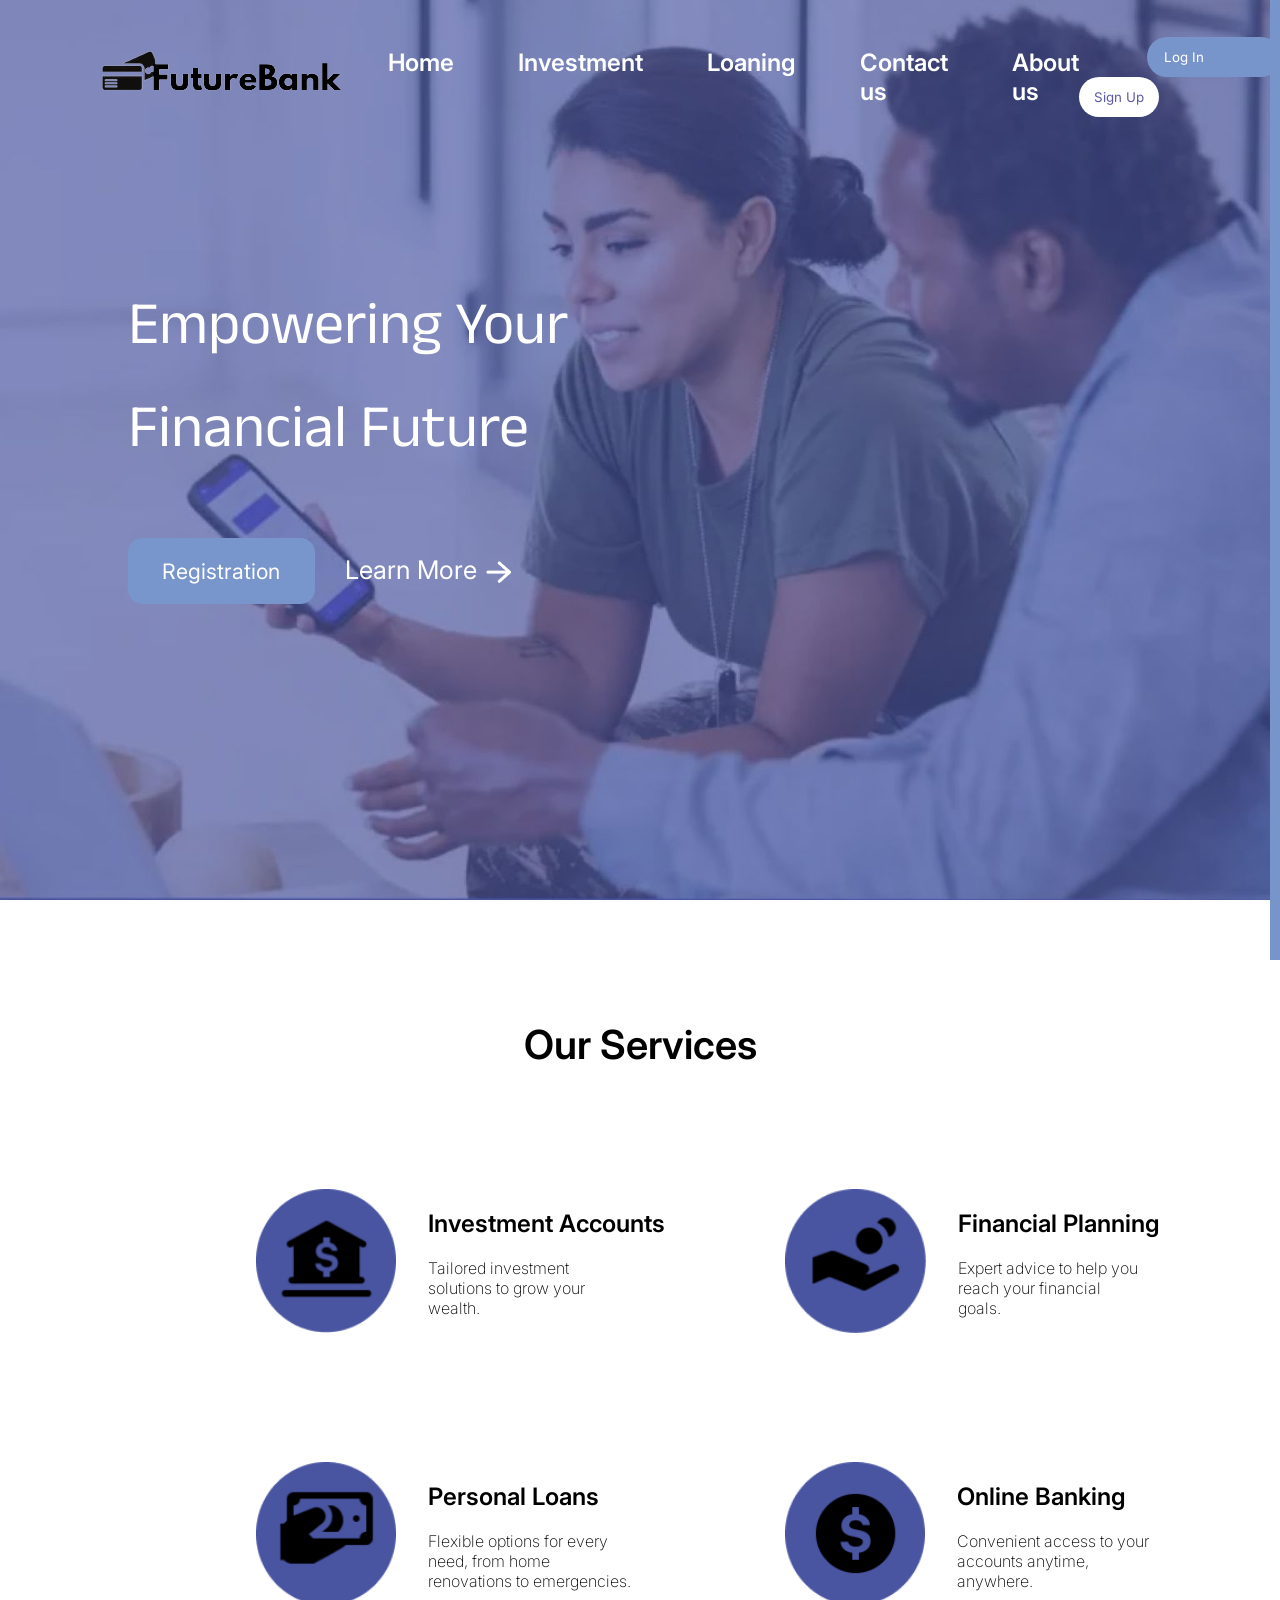
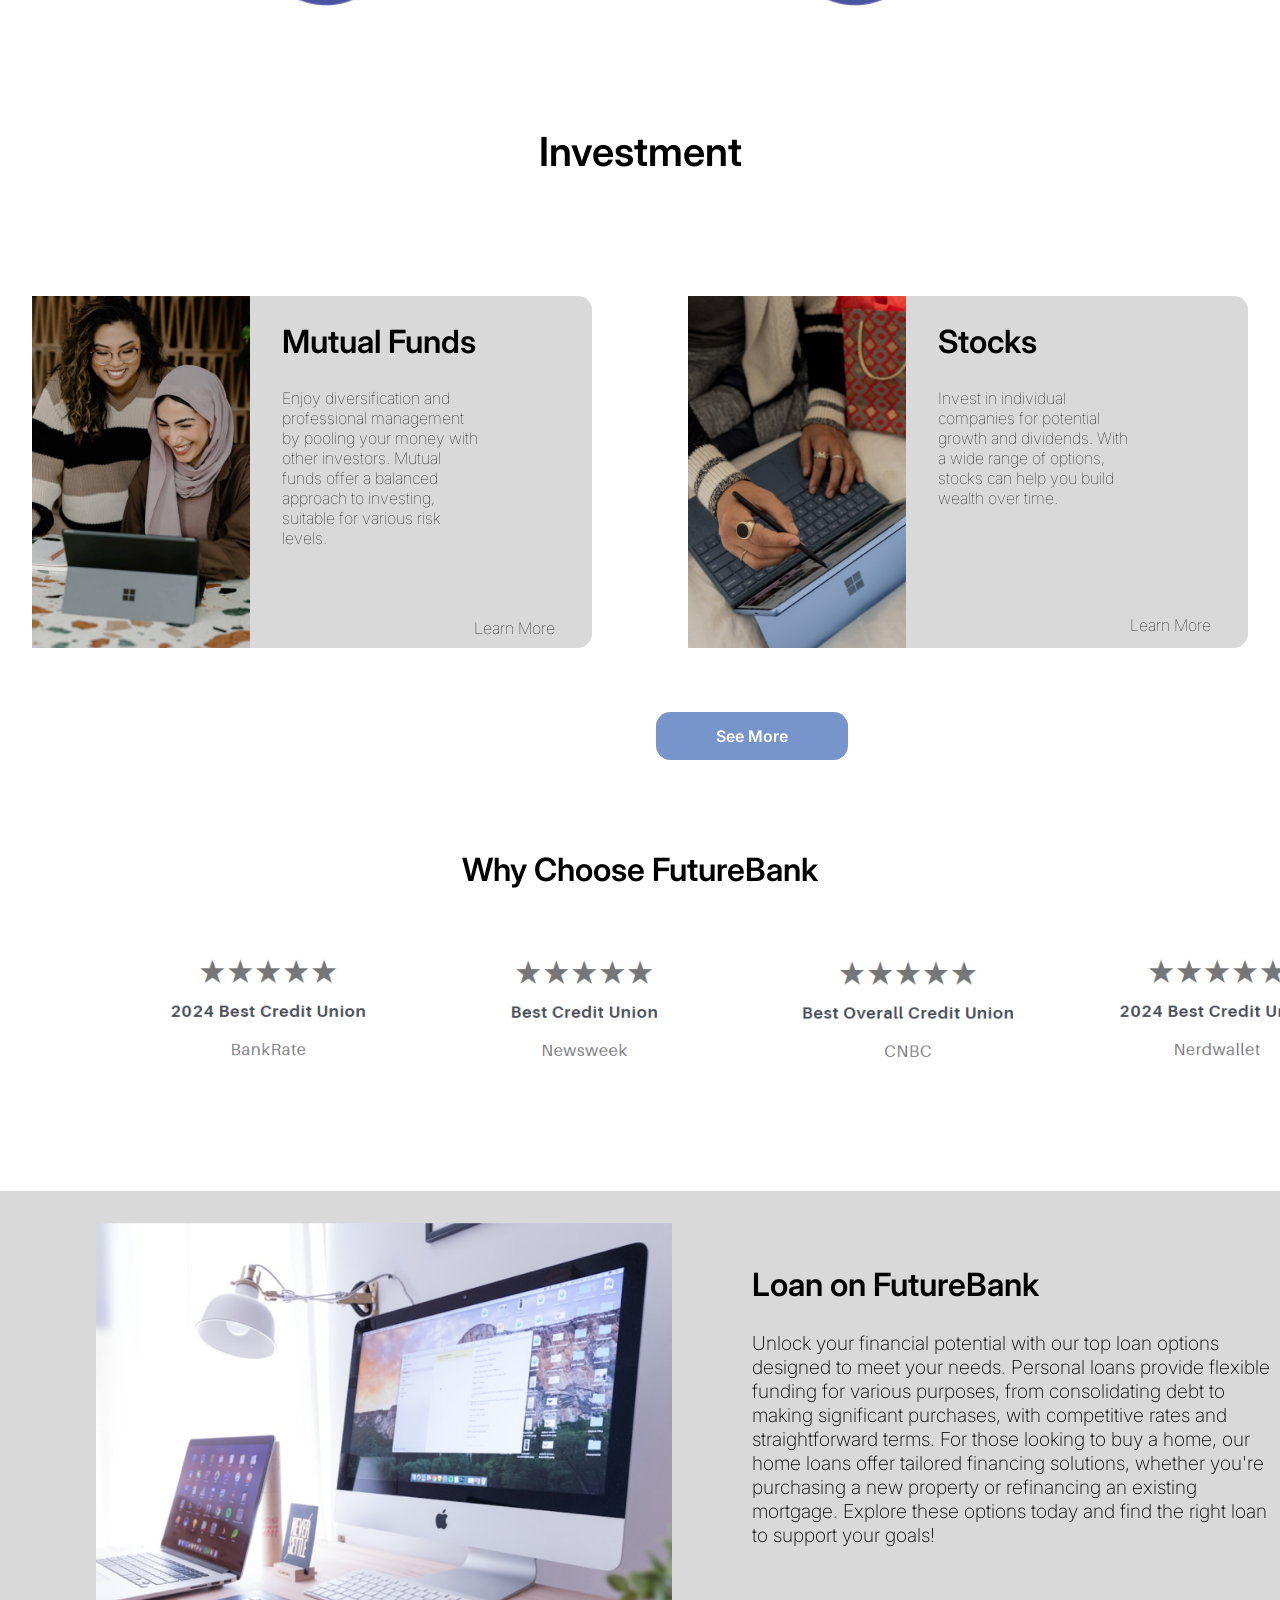
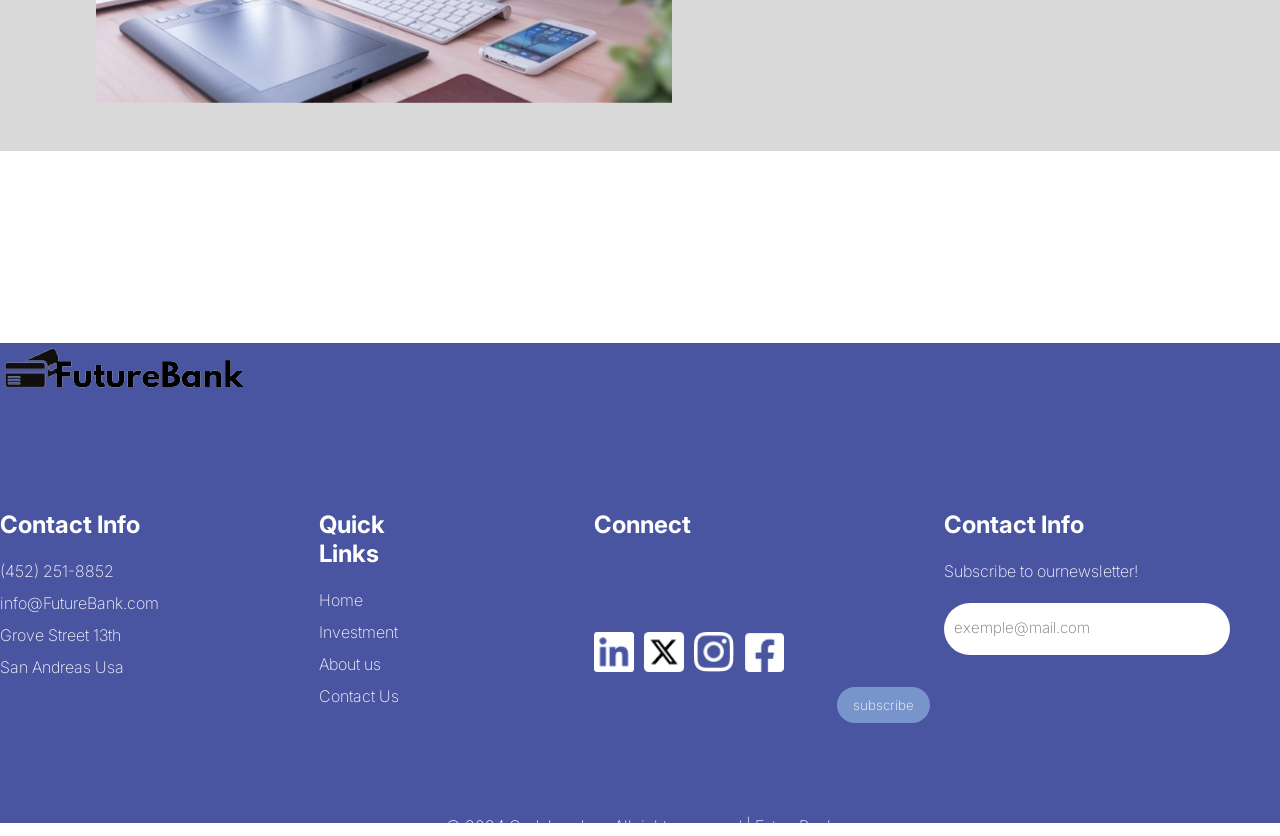
<file: index.html>
<!DOCTYPE html>
<html lang="en">
<head>
    <link rel="stylesheet" href="https://cdnjs.cloudflare.com/ajax/libs/font-awesome/4.7.0/css/font-awesome.min.css">
    <meta charset="UTF-8">
    <meta name="viewport" content="width=device-width, initial-scale=1.0">
    <!-- CSS UNIVERSAL -->
    <link rel="stylesheet" href="../css/style.css">
    <!-- CSS FOR THIS PAGE -->
    <link rel="stylesheet" href="css/home.css">
    <title>FutureBank | Home</title>
</head>
<body>
    <div class="back">

      <div class="elementmobile">
        
        
        <a href=""><img  id="mobilelogo" src="/HomeImg/FutureBank-mobile.png" alt=""></a>
        <div id="mySidenav" class="sidenav">
          <a id="closeBtn" href="#" class="close">×</a>
          <ul>
            <li><a href="../index.html">Home</a></li>
                    <li><a href="../html/projects.html">Investment</a></li>
                    <li><a href="../html/loan.html">Loaning</a></li>
                    <li><a href="../html/contact.html">Contact us</a></li>
                    <li><a href="../html/about.html">About us</a></li>
                    <li><a href="../html/login.html">Log in</a></li>
                    <li><a href="../html/registration.html">Sing Up</a></li>
          </ul>
        </div>
    
        <a href="#" id="openBtn">
          <span class="burger-icon">
            <span></span>
            <span></span>
            <span></span>
          </span>
        </a>
      </div>
    
    <header>
            <a href=""><img src="../HomeImg/logo1.png" alt="LOGO"></a>

            

            <ul>
              <li><a href="../index.html">Home</a></li>
              <li><a href="../html/projects.html">Investment</a></li>
              <li><a href="../html/loan.html">Loaning</a></li>
              <li><a href="../html/contact.html">Contact us</a></li>
              <li><a href="../html/about.html">About us</a></li>
            </ul>
            <div class="logsign">
            <button><a href="../html/login.html">Log In</a></button>
            <button><a href="../html/registration.html">Sign Up</a></button>
            </div>

    </header>



    <section class="First-Home-elements">

        <h2>Empowering Your <br>Financial Future</h2>
        <h2 id="hometext">Empowering <br>Your Financial <br> Future</h2>
        <div class="Home-inputs">
            <button><a href="../html/registration.html">Registration</a></button>
            <a href="../html/about.html">Learn More<img src="../HomeImg/Vector.png" alt="Flesh"></a>
        </div>

    </section>
    </div>

    <!-- ourservices -->

    <section class="ourservices">

        <h2>Our Services</h2>

        <div class="box-container">

            <!-- item1 -->

            <div class="box">
                <img src="../HomeImg/topservicesback1.png" alt="">
                <span>
                    <h2>Investment Accounts</h2>
                    <p>Tailored investment <br> solutions to grow your <br> wealth.</p>
            </div>

            
            <!-- item2 -->

            <div class="box">
                <img src="../HomeImg/topservicesback2.png" alt="">
                <span>
                    <h2>Financial Planning</h2>
                    <p>Expert advice to help you <br> reach your financial <br> goals.</p>
                </span>
            </div>

            
            <!-- item3 -->

            <div class="box">
                <img src="../HomeImg/topservicesback3.png" alt="">
                <span>
                    <h2>Personal Loans</h2>
                    <p>Flexible options for every <br> need, from home <br> renovations to emergencies.</p>
                </span>
            </div>

            
            <!-- item4 -->

            <div class="box">
                <img src="../HomeImg/topservicesback4.png" alt="">
                <span>
                <h2>Online Banking</h2>
                <p>Convenient access to your <br> accounts anytime, <br> anywhere.</p>
                </span>
            </div>

        </div>
    </section>

    <section class="investment-section">
        
        <h2>Investment</h2>

        <div class="inv-container">
        
            <!-- card1 -->

            <div class="inv">

                <img src="../HomeImg/inv1.png">
                
                <span>
                    <h2>Mutual Funds</h2>
                    <p>Enjoy diversification and <br>professional management <br>by pooling your money with <br>other investors. Mutual <br>funds offer a balanced <br>approach to investing, <br>suitable for various risk <br>levels.</p>
                    <a id="LearnMore1" href="#">Learn More</a>
                </span>
                
            </div>


            <!-- card2 -->
             
            <div class="inv">

                <img src="../HomeImg/inv2.png">
                
                <span>
                    <h2>Stocks</h2>
                    <p>Invest in individual <br>companies for potential <br> growth and dividends. With <br>a wide range of options, <br>stocks can help you build <br>wealth over time.</p>
                    <a id="LearnMore2" href="#">Learn More</a>
                </span>

            </div>


        </div>
        <input type="button" value="See More">
    </section>

    <section class="ChooseFutureBank">
        
        <h2>Why Choose FutureBank</h2>

        <div class="Chcontainer">

            <img src="/HomeImg/container.png" alt="Bankreviews">
        </div>

    </section>
    
    <!-- loanhome -->

    <section class="LoanHome">
        <div class="loadcontainer">
        <img src="/HomeImg/loanpage.png" alt="Computer">

        <div class="loanpagetext">
            <h2>Loan on FutureBank</h2>
            <p>Unlock your financial potential with our top loan options <br>designed to meet your needs. Personal loans provide flexible <br>funding for various purposes, from consolidating debt to <br>making significant purchases, with competitive rates and <br>straightforward terms. For those looking to buy a home, our <br>home loans offer tailored financing solutions, whether you're <br>purchasing a new property or refinancing an existing <br>mortgage. Explore these options today and find the right loan <br>to support your goals!</p>
        </div>

        </div>
    </section>






    <!-- footer -->

    <footer>
        <img src="../images/loanImages/logo.png" alt="" class="logo">
         <div class="containerfooter">
           <div class="celulle">
             <p class="grandTitreFooter">
               Contact Info
             </p>
             <p class="elementsFooter">
               (452) 251-8852<br>
               info@FutureBank.com<br>
               Grove Street 13th<br>
               San Andreas Usa<br>
             </p>
           </div>
     
           <div class="celulle">
             <p class="grandTitreFooter">
               Quick Links
             </p>
             <p class="elementsFooter">
               Home<br>
               Investment<br>
               About us<br>
              Contact Us<br>
             </p>
           </div>
     
           <div class="celulle">
             <p id="Connact" class="grandTitreFooter">
              Connect
             </p>
        
             <div class="imagelink">
               <img src="../HomeImg/linkedin.png" alt="linkedin">
               <img src="../HomeImg/x.png" alt="linkedin">
               <img src="../HomeImg/instagram.png" alt="linkedin">
               <img src="../HomeImg/facebook.png" alt="linkedin">
             </div>
           </div>
     
           <div class="celulle">
             <p class="grandTitreFooter">
               Contact Info
             </p>
             <p class="elementsFooter">
               Subscribe to ournewsletter!
             </p>
             <input class="inputFooter" type="email" placeholder="exemple@mail.com">
             <button class="button btefooter">subscribe</button>
           </div>

           
         </div>
         <p id="copyright">© 2024 Codebenders. All rights reserved | FutureBank</p>
       </footer>



       <script>
        var sidenav = document.getElementById("mySidenav");
    var openBtn = document.getElementById("openBtn");
    var closeBtn = document.getElementById("closeBtn");
    
    openBtn.onclick = openNav;
    closeBtn.onclick = closeNav;
    
    
    function openNav() {
      sidenav.classList.add("active");
    }
    
    
    function closeNav() {
      sidenav.classList.remove("active");
    }
    
        </script>


</body>
</html>
</file>
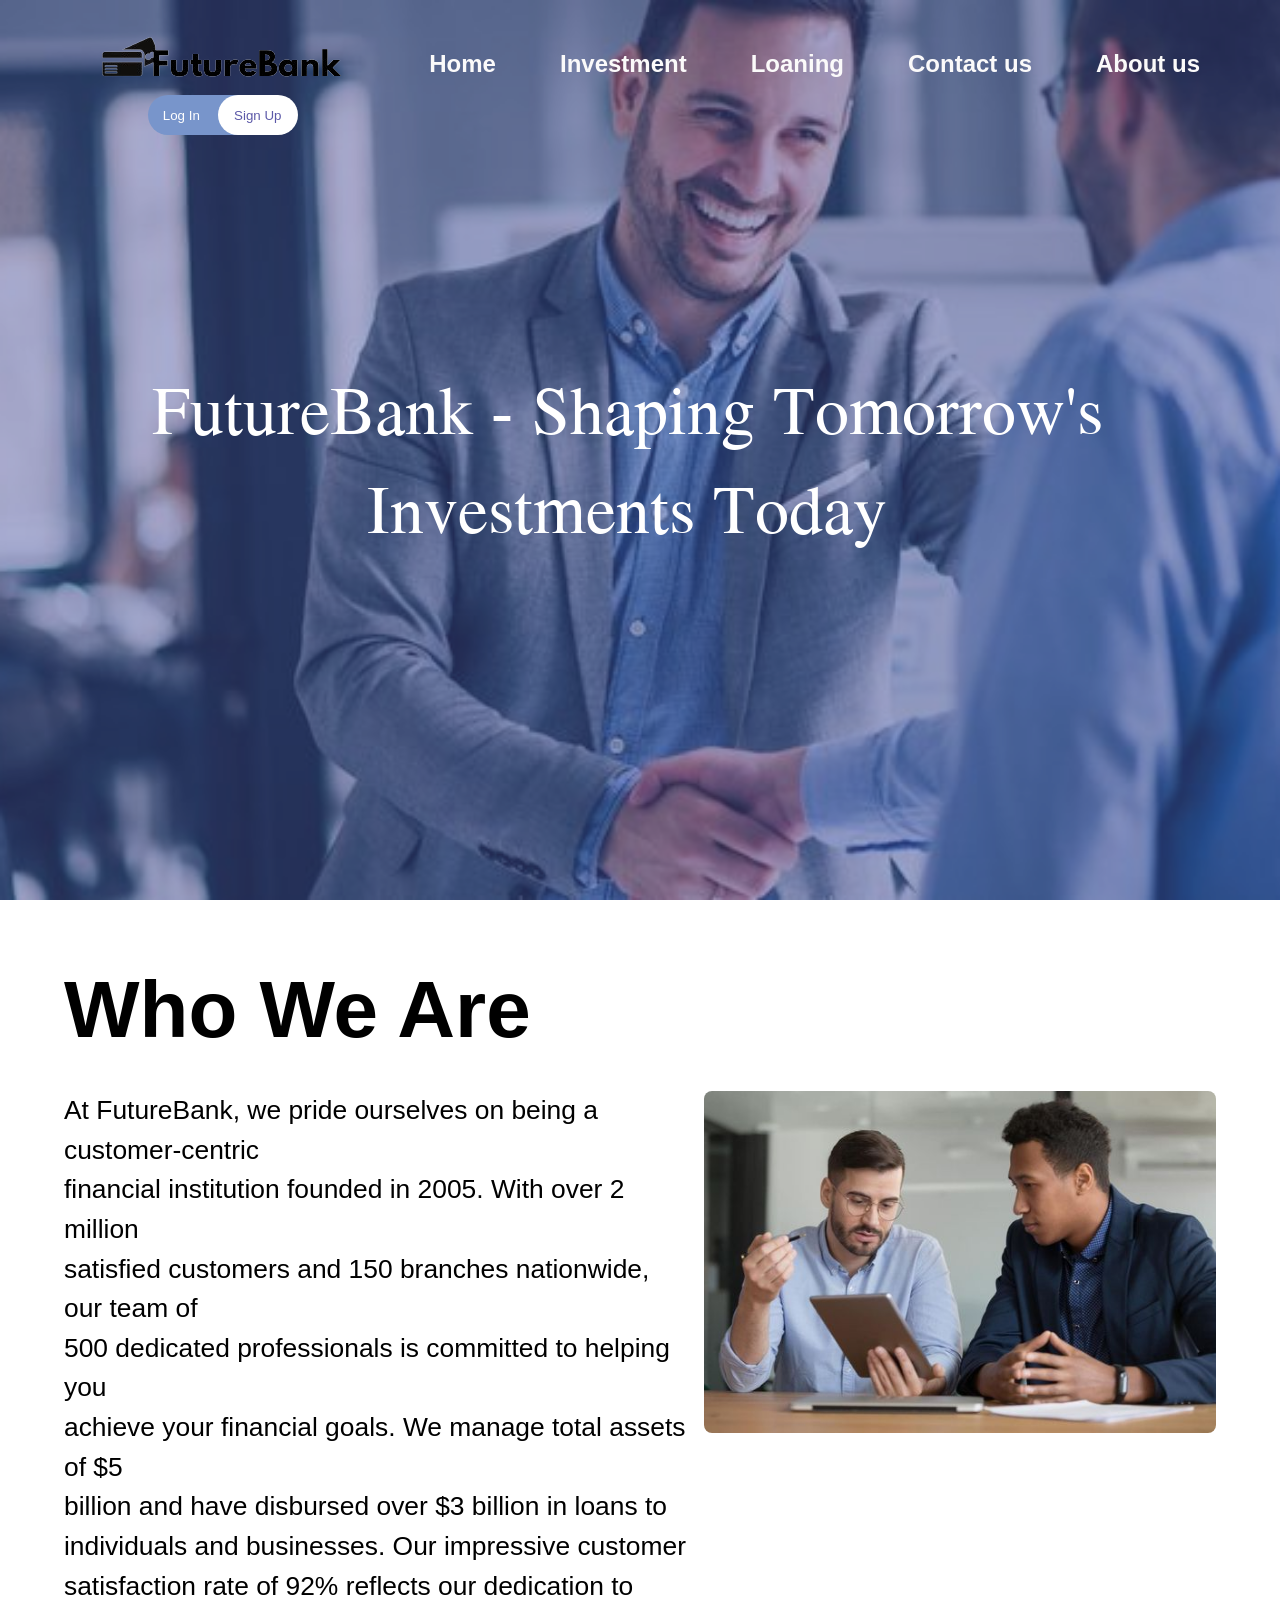
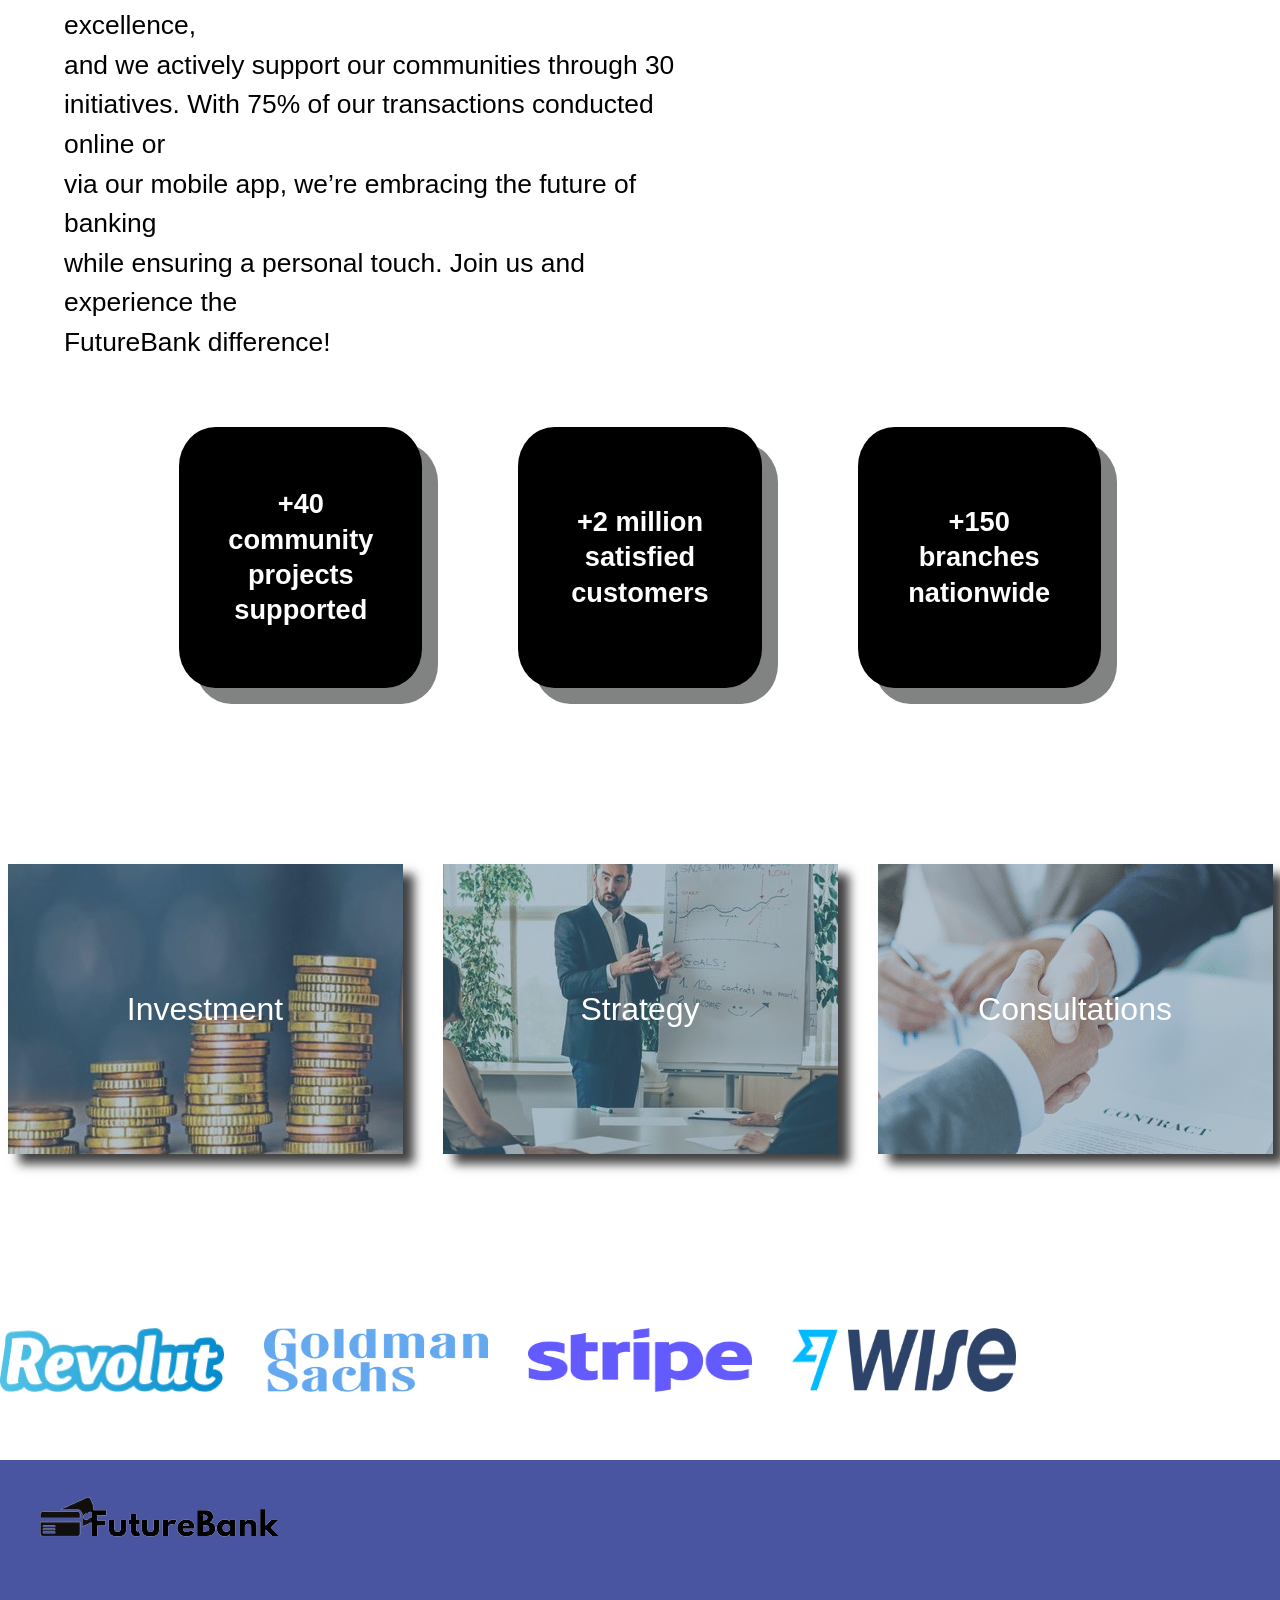
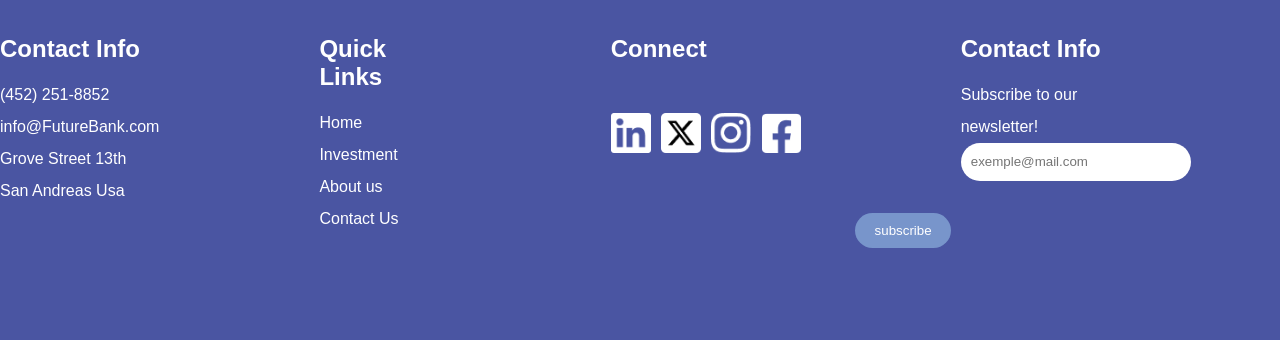
<file: html/about.html>
<!DOCTYPE html>
<html lang="en">
<head>
    <meta charset="UTF-8">
    <meta name="viewport" content="width=device-width, initial-scale=1.0">
    <link href="https://fonts.googleapis.com/css2?family=Jomolhari&display=swap" rel="stylesheet">
    <!-- CSS UNIVERSAL -->
    <link rel="stylesheet" href="/css/style.css">
    <!-- CSS FOR THIS PAGE -->
    <link rel="stylesheet" href="/css/about.css">
    <title>FutureBank | About</title>
</head>
<body>
    <div class="head">
        <div class="over">
          <div class="elementmobile">
            <img class="logomobile" src="../about-img/iconmobile.png" alt="">
            <div id="mySidenav" class="sidenav">
              <a id="closeBtn" href="#" class="close">×</a>
              <ul>
                <li><a href="../index.html">Home</a></li>
                    <li><a href="../html/projects.html">Investment</a></li>
                    <li><a href="../html/loan.html">Loaning</a></li>
                    <li><a href="../html/contact.html">Contact us</a></li>
                    <li><a href="../html/about.html">About us</a></li>
                    <li><a href="../html/login.html">Log in</a></li>
                    <li><a href="../html/registration.html">Sing Up</a></li>
              </ul>
            </div>
        
            <a href="#" id="openBtn">
              <span class="burger-icon">
                <span></span>
                <span></span>
                <span></span>
              </span>
            </a>
        
        </div>
        
        
            <header>
                <a href=""><img src="/about-img/test 1.png" alt="LOGO"></a>
            
                <ul>
                  <li><a href="../index.html">Home</a></li>
                  <li><a href="../html/projects.html">Investment</a></li>
                  <li><a href="../html/loan.html">Loaning</a></li>
                  <li><a href="../html/contact.html">Contact us</a></li>
                  <li><a href="../html/about.html">About us</a></li>
                </ul>
                <div class="logsign">
                    <button><a href="../html/login.html">Log In</a></button>
                    <button><a href="../html/registration.html">Sign Up</a></button>
                </div>
    
        </header>
            <section class="hero">
                <h1>FutureBank - Shaping Tomorrow's<br>Investments Today</h1>
            </section>
        </div>
    </div>
    
    <section class="who-we-are">
        <h2>Who We Are</h2>
        <div class="content">
            <div class="text-and-image">
                <p>At FutureBank, we pride ourselves on being a customer-centric <br class="xr"> financial institution founded in 2005. With over 2 million <br class="xr"> satisfied customers and 150 branches nationwide, our team of <br class="xr"> 500 dedicated professionals is committed to helping you <br class="xr"> achieve your financial goals. We manage total assets of $5 <br class="xr"> billion and have disbursed over $3 billion in loans to <br class="xr"> individuals and businesses. Our impressive customer <br class="xr"> satisfaction rate of 92% reflects our dedication to excellence, <br class="xr"> and we actively support our communities through 30 <br class="xr"> initiatives. With 75% of our transactions conducted online or <br class="xr"> via our mobile app, we’re embracing the future of banking <br class="xr"> while ensuring a personal touch. Join us and experience the <br > FutureBank difference!</p>
                <img src="/about-img/bank.jpg" alt="Team meeting">
            </div>
        </div>
    </section>
    
        <section class="our-satistique">
            <div class="item-wrapper">
                <div class="items">+40 <br> community <br> projects <br> supported</div>
            </div>
            <div class="item-wrapper">
                <div class="items">+2 million <br> satisfied <br> customers</div>
            </div>
            <div class="item-wrapper">
                <div class="items"  >+150 <br> branches <br> nationwide</div>
            </div>
        </section>

        <section class="advantage">
          <div class="items-image">
              <div class="image-container">
                  <img src="/about-img/about3.jpg" alt="">
                  <p class="centered-text">Investment</p>
                  <div class="overlay"></div>
              </div>
          </div>
          <div class="items-image">
              <div class="image-container">
                  <img src="/about-img/about1.jpg" alt="">
                  <p class="centered-text">Strategy</p>
                  <div class="overlay"></div>
              </div>
          </div>
          <div class="items-image">
              <div class="image-container">
                  <img src="/about-img/about4.png" alt="">
                  <p class="centered-text">Consultations</p>
                  <div class="overlay"></div>
              </div>
          </div>
      </section>
      

        <div class="slider">
               <div class="items-img" ><img src="/about-img/vect.png" alt=""></div>
               <div class="items-img" ><img src="/about-img/vect4.png" alt=""></div>
               <div class="items-img"><img src="/about-img/vect2.png" alt=""></div>
               <div class="items-img"><img src="/about-img/vect1.png" alt=""></div>
               </div>
    <footer>
        <img src="/about-img/test 1.png" alt="" class="logo">
         <div class="containerfooter">
           <div class="celulle">
             <p class="grandTitreFooter">
               Contact Info
             </p>
             <p class="elementsFooter">
               (452) 251-8852<br>
               info@FutureBank.com<br>
               Grove Street 13th<br>
               San Andreas Usa<br>
             </p>
           </div>
     
           <div class="celulle">
             <p class="grandTitreFooter">
               Quick Links
             </p>
             <p class="elementsFooter">
               Home<br>
               Investment<br>
               About us<br>
              Contact Us<br>
             </p>
           </div>
     
           <div class="celulle">
             <p class="grandTitreFooter">
              Connect
             </p>
             <div class="imagelink">
               <img src="/about-img/Vector.png" alt="">
               <img src="/about-img/x-twitter.png" alt="">
               <img src="/about-img/insta.png" alt="">
               <img src="/about-img/facbook.png" alt="">
             </div>
           </div>
     
           <div class="celulle">
             <p class="grandTitreFooter">
               Contact Info
             </p>
             <p class="elementsFooter">
               Subscribe to our <br>newsletter!
             </p>
             <input class="inputFooter" type="email" placeholder="exemple@mail.com">
             <button class="button btefooter">subscribe</button>
           </div>
         </div>
       </footer>
       <script>
        var sidenav = document.getElementById("mySidenav");
    var openBtn = document.getElementById("openBtn");
    var closeBtn = document.getElementById("closeBtn");
    
    openBtn.onclick = openNav;
    closeBtn.onclick = closeNav;
    
    /* Set the width of the side navigation to 250px */
    function openNav() {
      sidenav.classList.add("active");
    }
    
    /* Set the width of the side navigation to 0 */
    function closeNav() {
      sidenav.classList.remove("active");
    }
    
        </script>
</body>
</html>
</file>
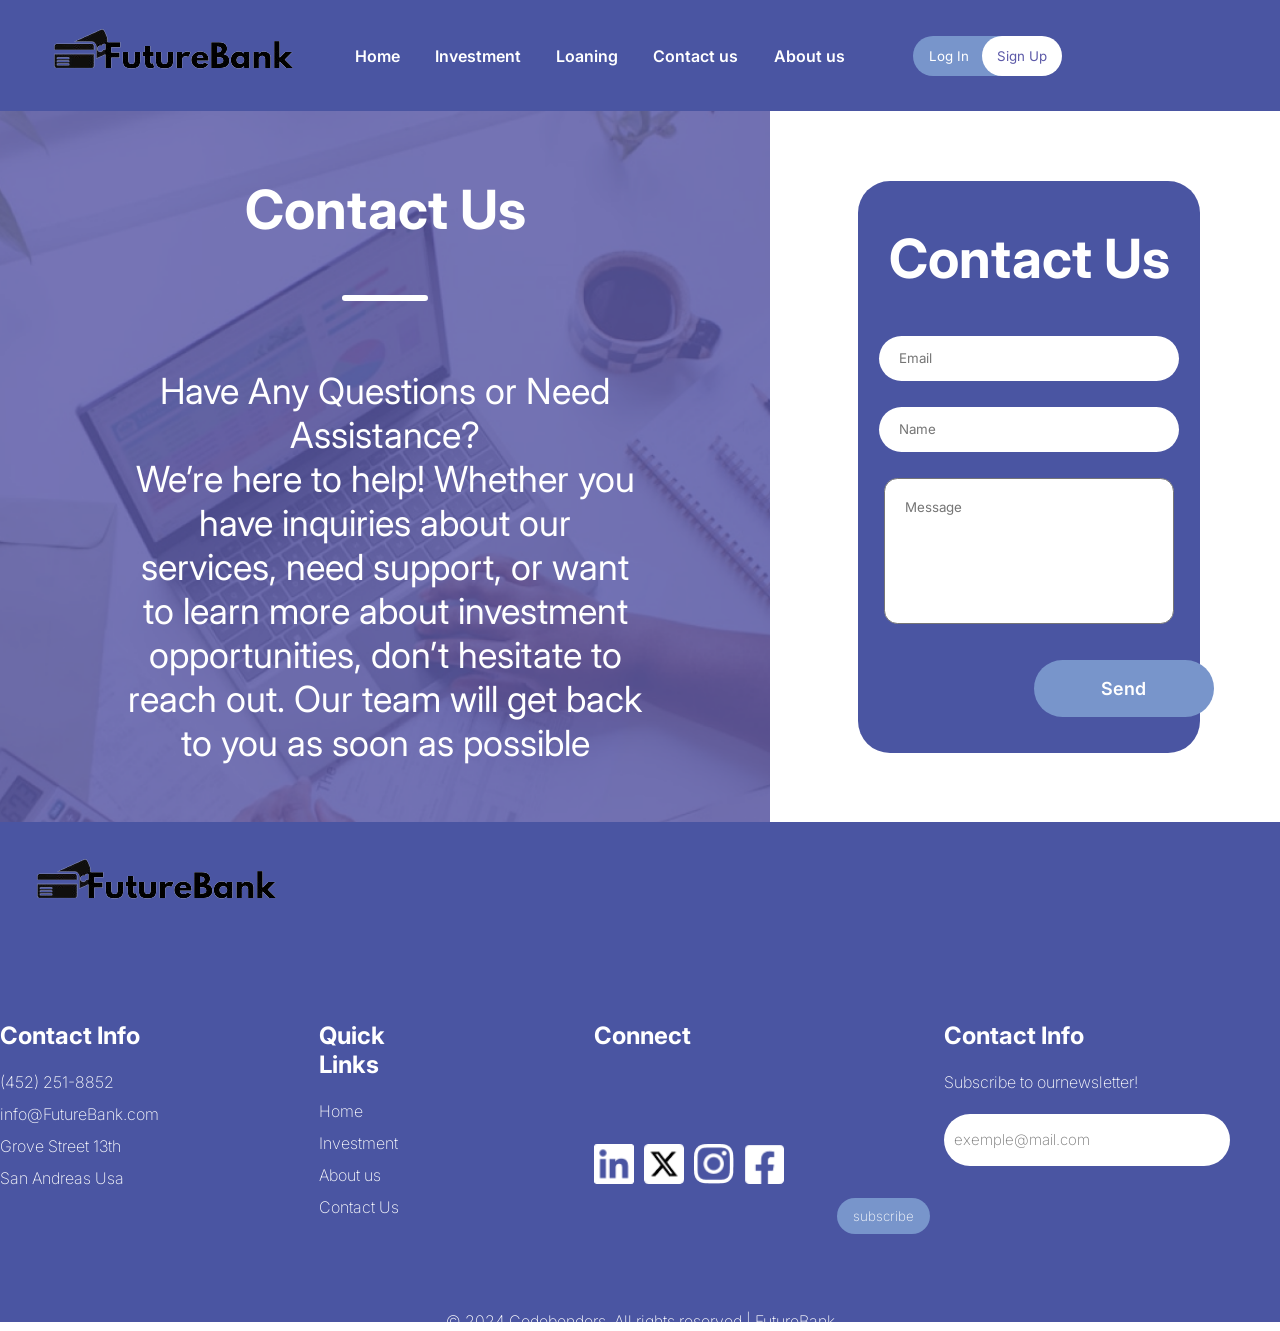
<file: html/contact.html>
<!DOCTYPE html>
<html lang="en">
<head>
    <meta charset="UTF-8">
    <meta name="viewport" content="width=device-width, initial-scale=1.0">
    <!-- CSS UNIVERSAL -->
    <link rel="stylesheet" href="../css/style.css">
    <!-- CSS FOR THIS PAGE -->
    <link rel="stylesheet" href="../css/contact.css">
    <title>FutureBank | Contact</title>
</head>
<body>
    <div class="header">
        <header>
            <a href=""><img class="logo1" src="../img/logo1.png" alt=""></a>
            <a href=""><img class="logo2" src="../img/logo2.png" alt=""></a>
            <ul>
                <li><a href="../index.html">Home</a></li>
                <li><a href="../html/projects.html">Investment</a></li>
                <li><a href="../html/loan.html">Loaning</a></li>
                <li><a href="../html/contact.html">Contact us</a></li>
                <li><a href="../html/about.html">About us</a></li>
            </ul>
            
            <div class="logsign">
                <button><a href="../html/login.html">Log In</a></button>
                <button><a href="../html/registration.html">Sign Up</a></button>
            </div>
            
        </header>
        <div class="elementmobile">
            <div id="mySidenav" class="sidenav">
                <a id="closeBtn" href="#" class="close">×</a>
                <ul>
                    <li><a href="../index.html">Home</a></li>
                    <li><a href="../html/projects.html">Investment</a></li>
                    <li><a href="../html/loan.html">Loaning</a></li>
                    <li><a href="../html/contact.html">Contact us</a></li>
                    <li><a href="../html/about.html">About us</a></li>
                    <li><a href="../html/login.html">Log in</a></li>
                    <li><a href="../html/registration.html">Sing Up</a></li>
                </ul>
                </ul>
            </div>
        </div>
        <a href="#" id="openBtn">
          <span class="burger-icon">
            <span></span>
            <span></span>
            <span></span>
          </span>
        </a>      
    </div>
    <div class="body">
        <div class="contact">
            <form>
                <h2>Contact Us</h2>
                <input type="email" placeholder="Email" required>
                <input type="text" placeholder="Name" required>
                <textarea placeholder="Message"></textarea>
                <input type="button" class="btn" value="Send">
            </form>
        </div>
        <div class="content">
            <h2>Contact Us</h2>
            <hr>
            <p>Have Any Questions or Need Assistance?<br>
            We’re here to help! Whether you have inquiries about our services, need support, or want to learn more about investment opportunities, don’t hesitate to reach out. Our team will get back to you as soon as possible
            </p>
        </div>
    </div>
    <!-- footer -->

    <footer>
        <img src="../images/loanImages/logo.png" alt="" class="logo">
         <div class="containerfooter">
           <div class="celulle">
             <p class="grandTitreFooter">
               Contact Info
             </p>
             <p class="elementsFooter">
               (452) 251-8852<br>
               info@FutureBank.com<br>
               Grove Street 13th<br>
               San Andreas Usa<br>
             </p>
           </div>

           <div class="celulle">
             <p class="grandTitreFooter">
               Quick Links
             </p>
             <p class="elementsFooter">
               Home<br>
               Investment<br>
               About us<br>
              Contact Us<br>
             </p>
           </div>

           <div class="celulle">
             <p id="Connact" class="grandTitreFooter">
              Connect
             </p>

             <div class="imagelink">
               <img src="../HomeImg/linkedin.png" alt="linkedin">
               <img src="../HomeImg/x.png" alt="linkedin">
               <img src="../HomeImg/instagram.png" alt="linkedin">
               <img src="../HomeImg/facebook.png" alt="linkedin">
             </div>
           </div>

           <div class="celulle">
             <p class="grandTitreFooter">
               Contact Info
             </p>
             <p class="elementsFooter">
               Subscribe to ournewsletter!
             </p>
             <input class="inputFooter" type="email" placeholder="exemple@mail.com">
             <button class="button btefooter">subscribe</button>
           </div>
        </div>
        <p id="copyright">© 2024 Codebenders. All rights reserved | FutureBank</p>
    </footer>
    <script>
        var sidenav = document.getElementById("mySidenav");
        var openBtn = document.getElementById("openBtn");
        var closeBtn = document.getElementById("closeBtn");
    
        openBtn.onclick = openNav;
        closeBtn.onclick = closeNav;
    
   
        function openNav() {
            sidenav.classList.add("active");
        }
    
        function closeNav() {
            sidenav.classList.remove("active");
        }

    </script>
</body>
</html>
</file>
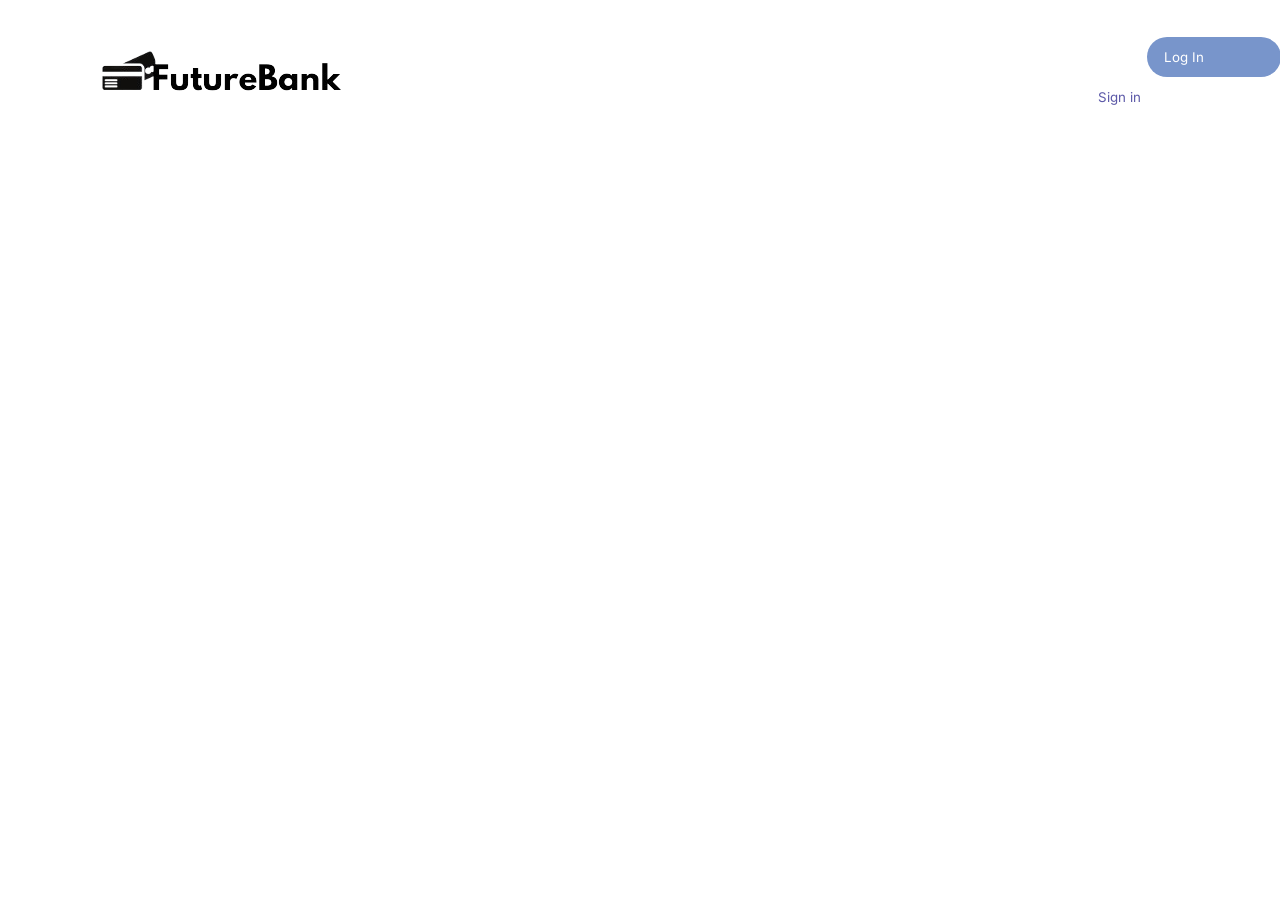
<file: html/home.html>
<!DOCTYPE html>
<html lang="en">
<head>
    <meta charset="UTF-8">
    <meta name="viewport" content="width=device-width, initial-scale=1.0">
    <!-- CSS UNIVERSAL -->
    <link rel="stylesheet" href="/css/style.css">
    <!-- CSS FOR THIS PAGE -->
    <link rel="stylesheet" href="/css/home.css">
    <title>FutureBank | Home</title>
</head>
<body>
    <header>
            <a href=""><img src="../HomeImg/logo1.png" alt=""></a>
        
            <ul>
                <li><a href="">Home</a></li>
                <li><a href="">Investment</a></li>
                <li><a href="">Loaning</a></li>
                <li><a href="">Contact us</a></li>
                <li><a href="">About us</a></li>
            </ul>
            <div class="logsign">
            <button>Log In</button>
            <button>Sign in</button>
            </div>

    </header>

    <section>
        
    </section>

    
</body>
</html>
</file>
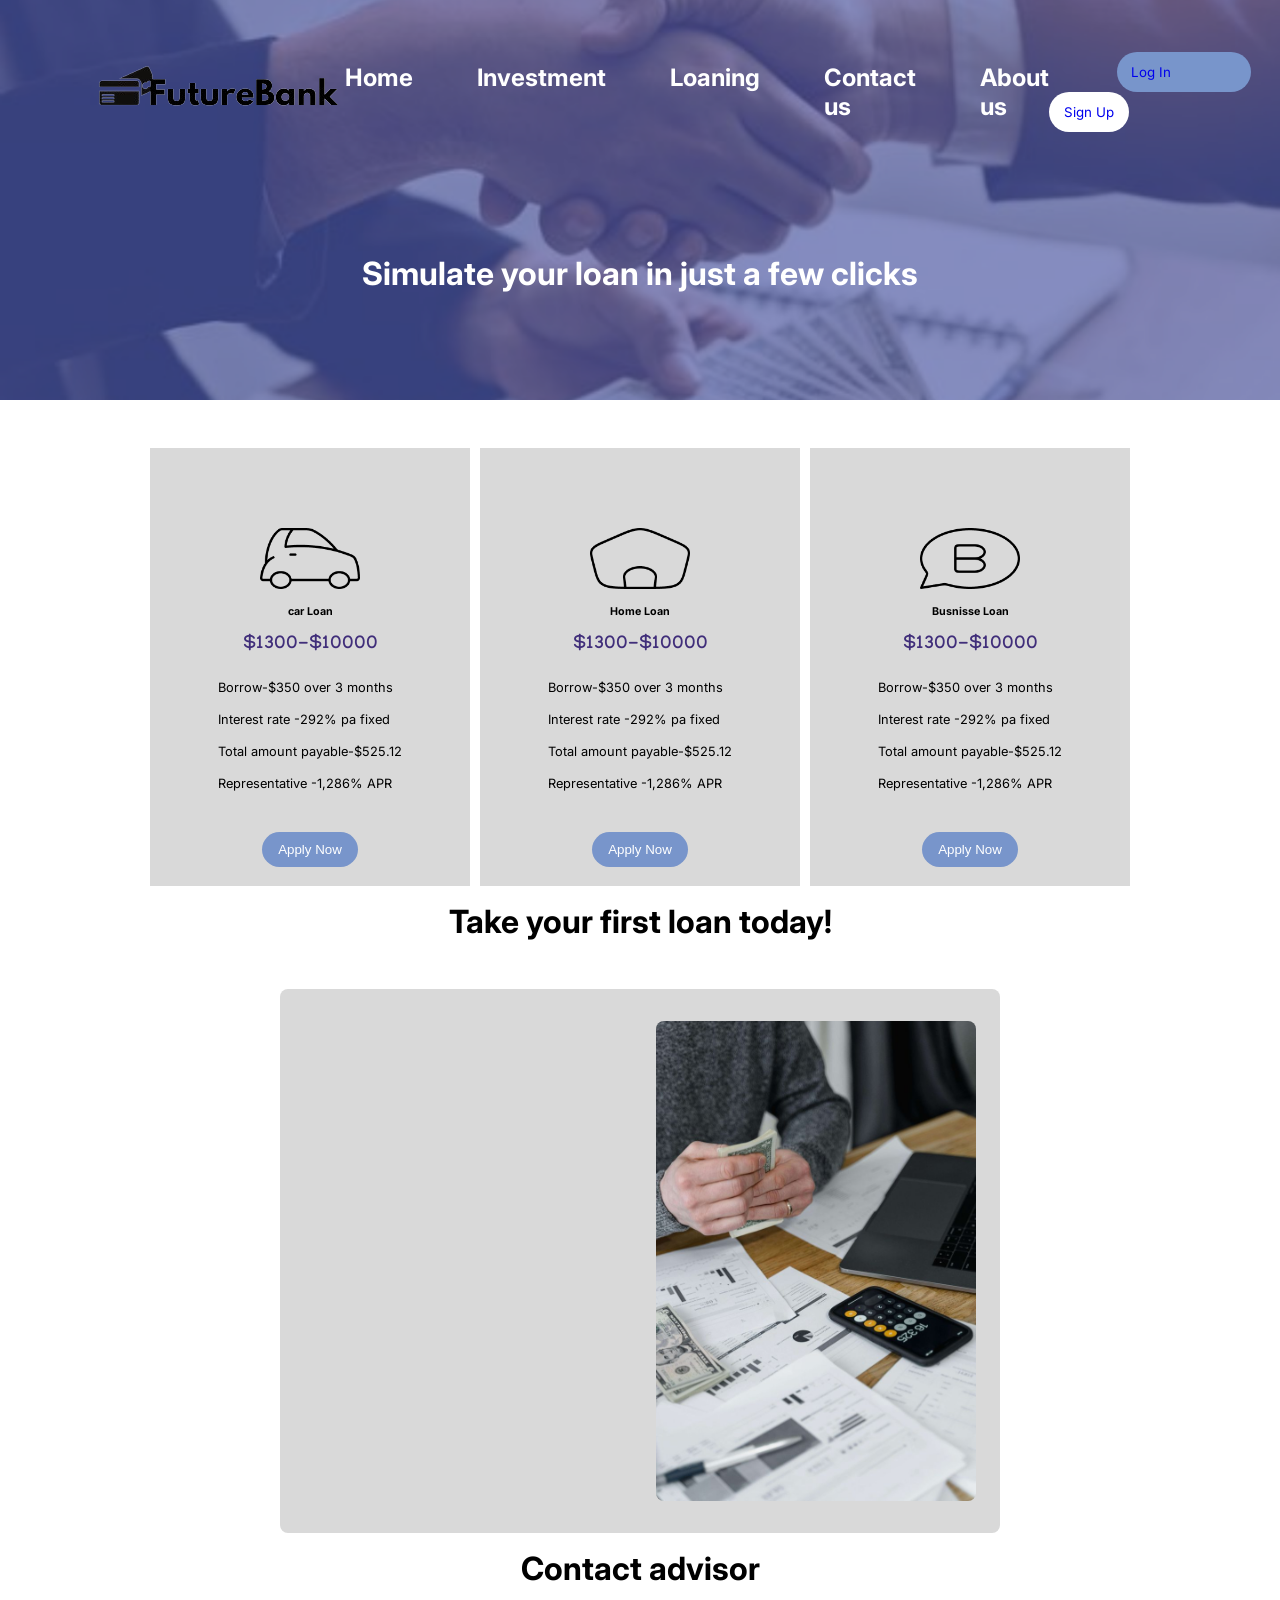
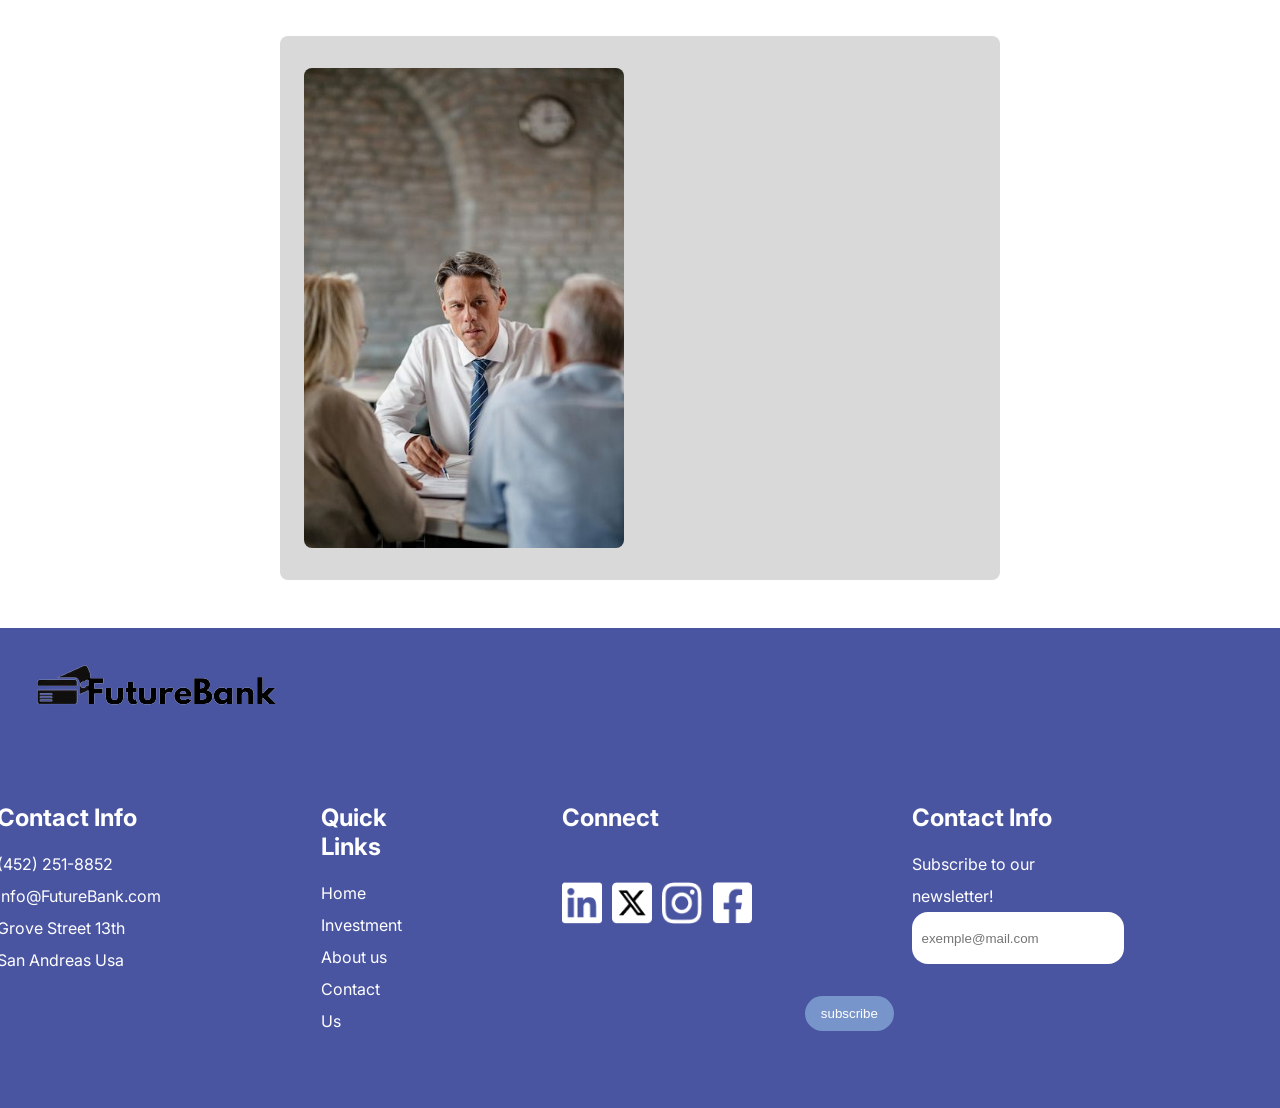
<file: html/loan.html>
<!DOCTYPE html>
<html lang="en">

<head>
  <meta charset="UTF-8">
  <meta name="viewport" content="width=device-width, initial-scale=1.0">
  <link rel="preconnect" href="https://fonts.googleapis.com">
  <link rel="preconnect" href="https://fonts.gstatic.com" crossorigin>
  <link
    href="https://fonts.googleapis.com/css2?family=Inter:ital,opsz,wght@0,14..32,100..900;1,14..32,100..900&family=Manjari:wght@100;400;700&family=Sansita+Swashed:wght@300..900&display=swap"
    rel="stylesheet">
  <link
    href="https://fonts.googleapis.com/css2?family=Manjari:wght@100;400;700&family=Sansita+Swashed:wght@300..900&display=swap"
    rel="stylesheet">
  <link rel="stylesheet" href="../css/loan.css">
  <title>FutureBank | Loans</title>
  
</head>

<body>
  <div class="home">
    <div class="elementmobile">
    <img class="logomobile" src="../images/loanImages/logomobile.png" alt="">
    <div id="mySidenav" class="sidenav">
      <a id="closeBtn" href="#" class="close">×</a>
      <ul>
        <li><a href="../index.html">Home</a></li>
                    <li><a href="../html/projects.html">Investment</a></li>
                    <li><a href="../html/loan.html">Loaning</a></li>
                    <li><a href="../html/contact.html">Contact us</a></li>
                    <li><a href="../html/about.html">About us</a></li>
                    <li><a href="../html/login.html">Log in</a></li>
                    <li><a href="../html/registration.html">Sing Up</a></li>
      </ul>
    </div>
    
    <a href="#" id="openBtn">
      <span class="burger-icon">
        <span></span>
        <span></span>
        <span></span>
      </span>
    </a>

</div>

    <header>
      <a id="logo" href=""><img src="../images/loanImages/logo.png" alt=""></a>
     
      <ul id="nav-links">
        <li><a href="../index.html">Home</a></li>
                <li><a href="../html/projects.html">Investment</a></li>
                <li><a href="../html/loan.html">Loaning</a></li>
                <li><a href="../html/contact.html">Contact us</a></li>
                <li><a href="../html/about.html">About us</a></li>
      </ul>
      <div class="logsign">
        <button><a href="../html/login.html">Log In</a></button>
        <button><a href="../html/registration.html">Sign Up</a></button>
      </div>
    </header>
    <div class="textheader">
      <p>Simulate your loan in just a few clicks</p>
    </div>
  </div>
  <section class="sectionpret">
    <div class="zoneoffrepret">
      <div class="offre">
        <img src="../images/loanImages/busnissicon.png" alt="" class="icon">
        <h6>car Loan</h6>
        <h3>$1300-$10000</h3>
        <p class="descripton">
          Borrow-$350 over 3 months<br>

          Interest rate -292% pa fixed<br>

          Total amount payable-$525.12<br>

          Representative -1,286% APR<br>
        </p>
        <button class="button">Apply Now</button>
      </div>

      <div class="offre">
        <img src="../images/loanImages/homeicon.png" alt="" class="icon">
        <h6>Home Loan</h6>
        <h3>$1300-$10000</h3>
        <p class="descripton">
          Borrow-$350 over 3 months<br>

          Interest rate -292% pa fixed<br>

          Total amount payable-$525.12<br>

          Representative -1,286% APR<br>
        </p>
        <button class="button">Apply Now</button>
      </div>

      <div class="offre">
        <img src="../images/loanImages/caricon.png" alt="" class="icon">
        <h6>Busnisse Loan</h6>
        <h3>$1300-$10000</h3>
        <p class="descripton">
          Borrow-$350 over 3 months<br>

          Interest rate -292% pa fixed<br>

          Total amount payable-$525.12<br>

          Representative -1,286% APR<br>
        </p>
        <button class="button">Apply Now</button>
      </div>
    </div>
  </section>

  <section class="sectionformulairepret">
    <div class="headerpret">
      <div class="textPret">
        <p>Take your first loan today!</p>
      </div>
    </div>
    <div class="containerFormulaire">
      <div class="backgroundFormulaire">

        <form action="">
          <label for="">Loan amount ($):</label>
          <input type="number" placeholder="1000$">
          <label for="">Loan duration(months) $:</label>
          <input type="number" placeholder="5 months">
          <label for="">Interest rate (%):</label>
          <input type="number" placeholder="5%">
          <button class="button">Calculate</button>
        </form>
        <img src="../images/loanImages/pret.jpg" alt="" class="imagecouteForm">
      </div>
    </div>
  </section>

  <section class="sectionFormulairecontact">
    <div class="headerpret">
      <div class="textPret">
        <p>Contact advisor</p>
      </div>
    </div>
    <div class="containerFormulaire">
      <div class="backgroundFormulaire">
        <img src="../images/loanImages/advisor.jpg" alt="" class="imagecouteForm">
        <form action="">
          <label for="">Your Name:</label>
          <input type="text" placeholder="Your name">
          <label for="">Your Email:</label>
          <input type="email" placeholder="your mail">
          <label for="">message </label>
          <textarea placeholder="Message"></textarea>
          <button class="button">Send Message</button>
        </form>
      </div>
    </div>
  </section>

  <footer>
    <img src="../images/loanImages/logo.png" alt="" class="logo">
    <div class="containerfooter">
      <div class="celulle">
        <p class="grandTitreFooter">
          Contact Info
        </p>
        <p class="elementsFooter">
          (452) 251-8852<br>
          info@FutureBank.com<br>
          Grove Street 13th<br>
          San Andreas Usa<br>
        </p>
      </div>

      <div class="celulle">
        <p class="grandTitreFooter">
          Quick Links
        </p>
        <p class="elementsFooter">
          Home<br>
          Investment<br>
          About us<br>
          Contact Us<br>
        </p>
      </div>

      <div class="celulle">
        <p class="grandTitreFooter">
          Connect
        </p>
        <div class="imagelink">
          <img src="../images/loanImages/fb.png" alt="">
          <img src="../images/loanImages/x.png" alt="">
          <img src="../images/loanImages/insta.png" alt="">
          <img src="../images/loanImages/link.png" alt="">
        </div>
      </div>

      <div class="celulle">
        <p class="grandTitreFooter">
          Contact Info
        </p>
        <p class="elementsFooter">
          Subscribe to our <br>newsletter!
        </p>
        <input class="inputFooter" type="email" placeholder="exemple@mail.com ">
        <button class="button btefooter">subscribe</button>
      </div>
      <div id="#copyright"></div>
    </div>
  </footer>
  <script>
    var sidenav = document.getElementById("mySidenav");
var openBtn = document.getElementById("openBtn");
var closeBtn = document.getElementById("closeBtn");

openBtn.onclick = openNav;
closeBtn.onclick = closeNav;

/* Set the width of the side navigation to 250px */
function openNav() {
  sidenav.classList.add("active");
}

/* Set the width of the side navigation to 0 */
function closeNav() {
  sidenav.classList.remove("active");
}

    </script>
</body>

</html>
</file>
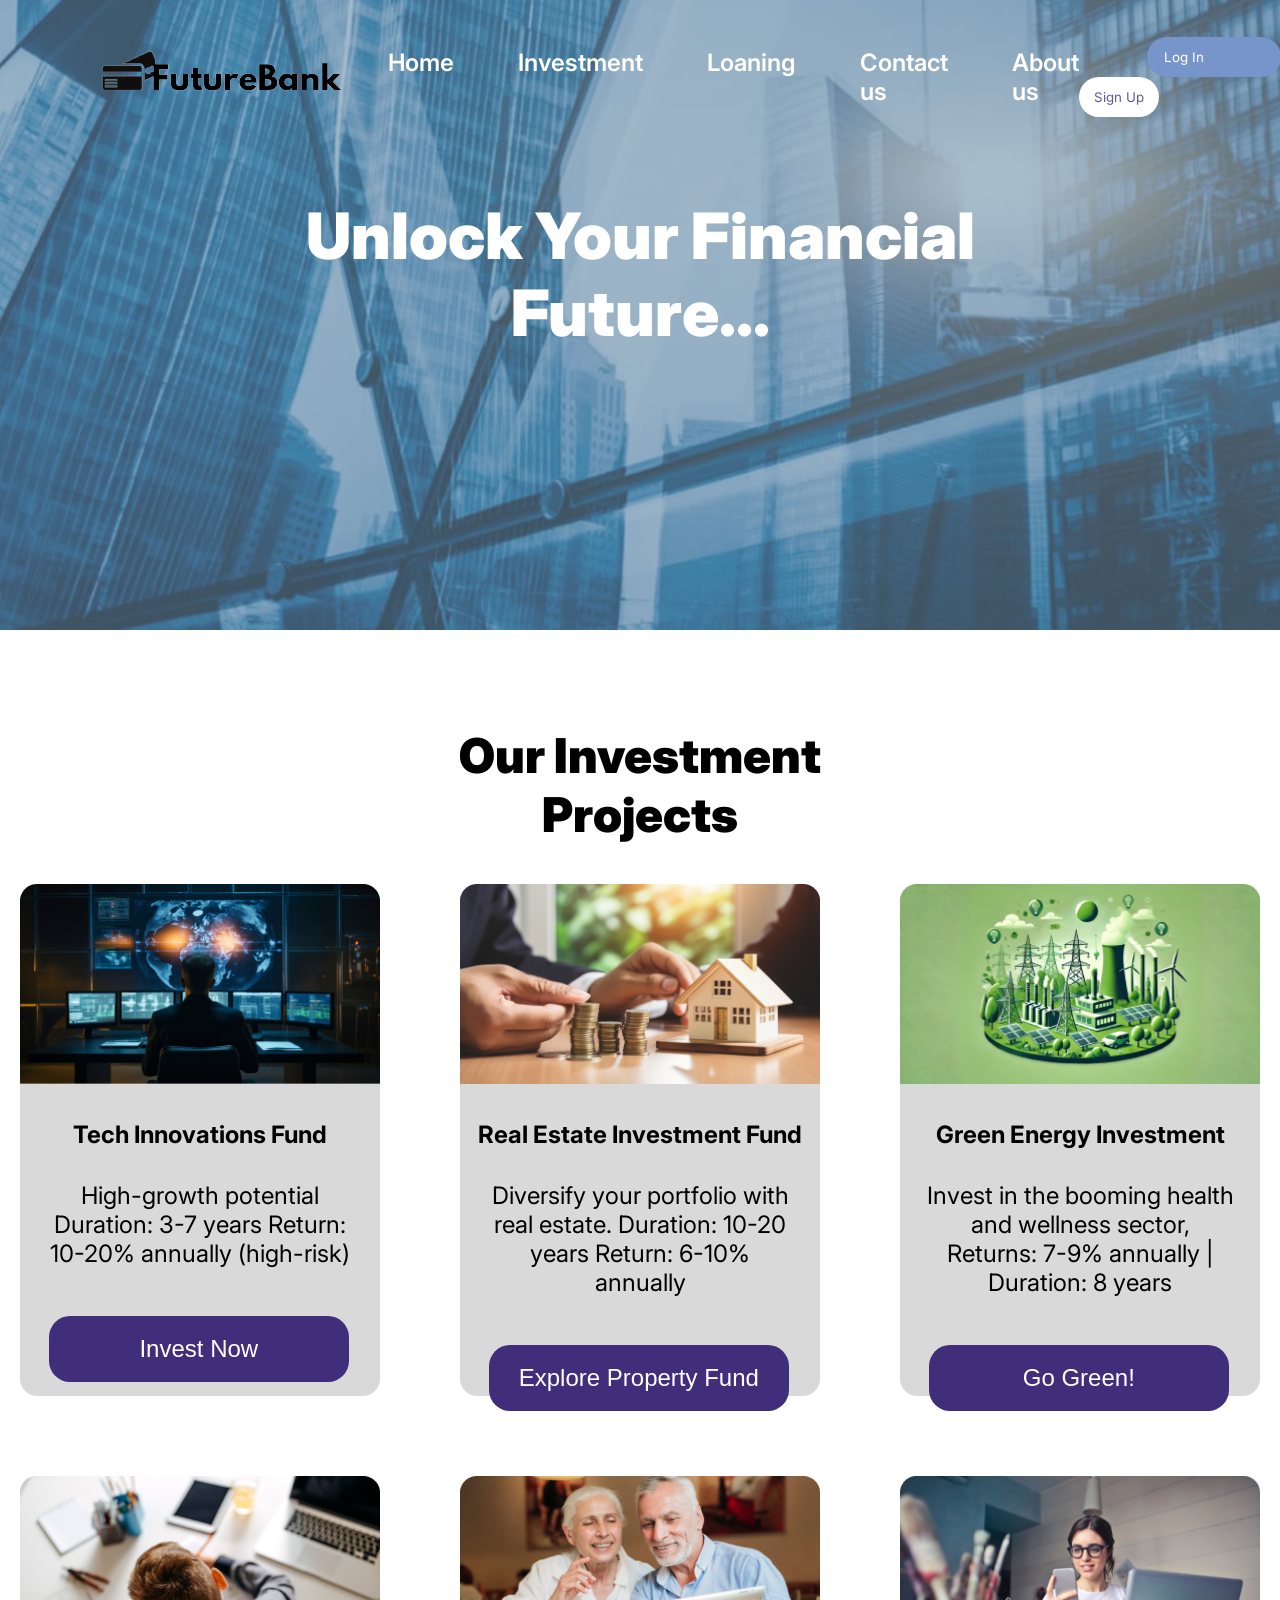
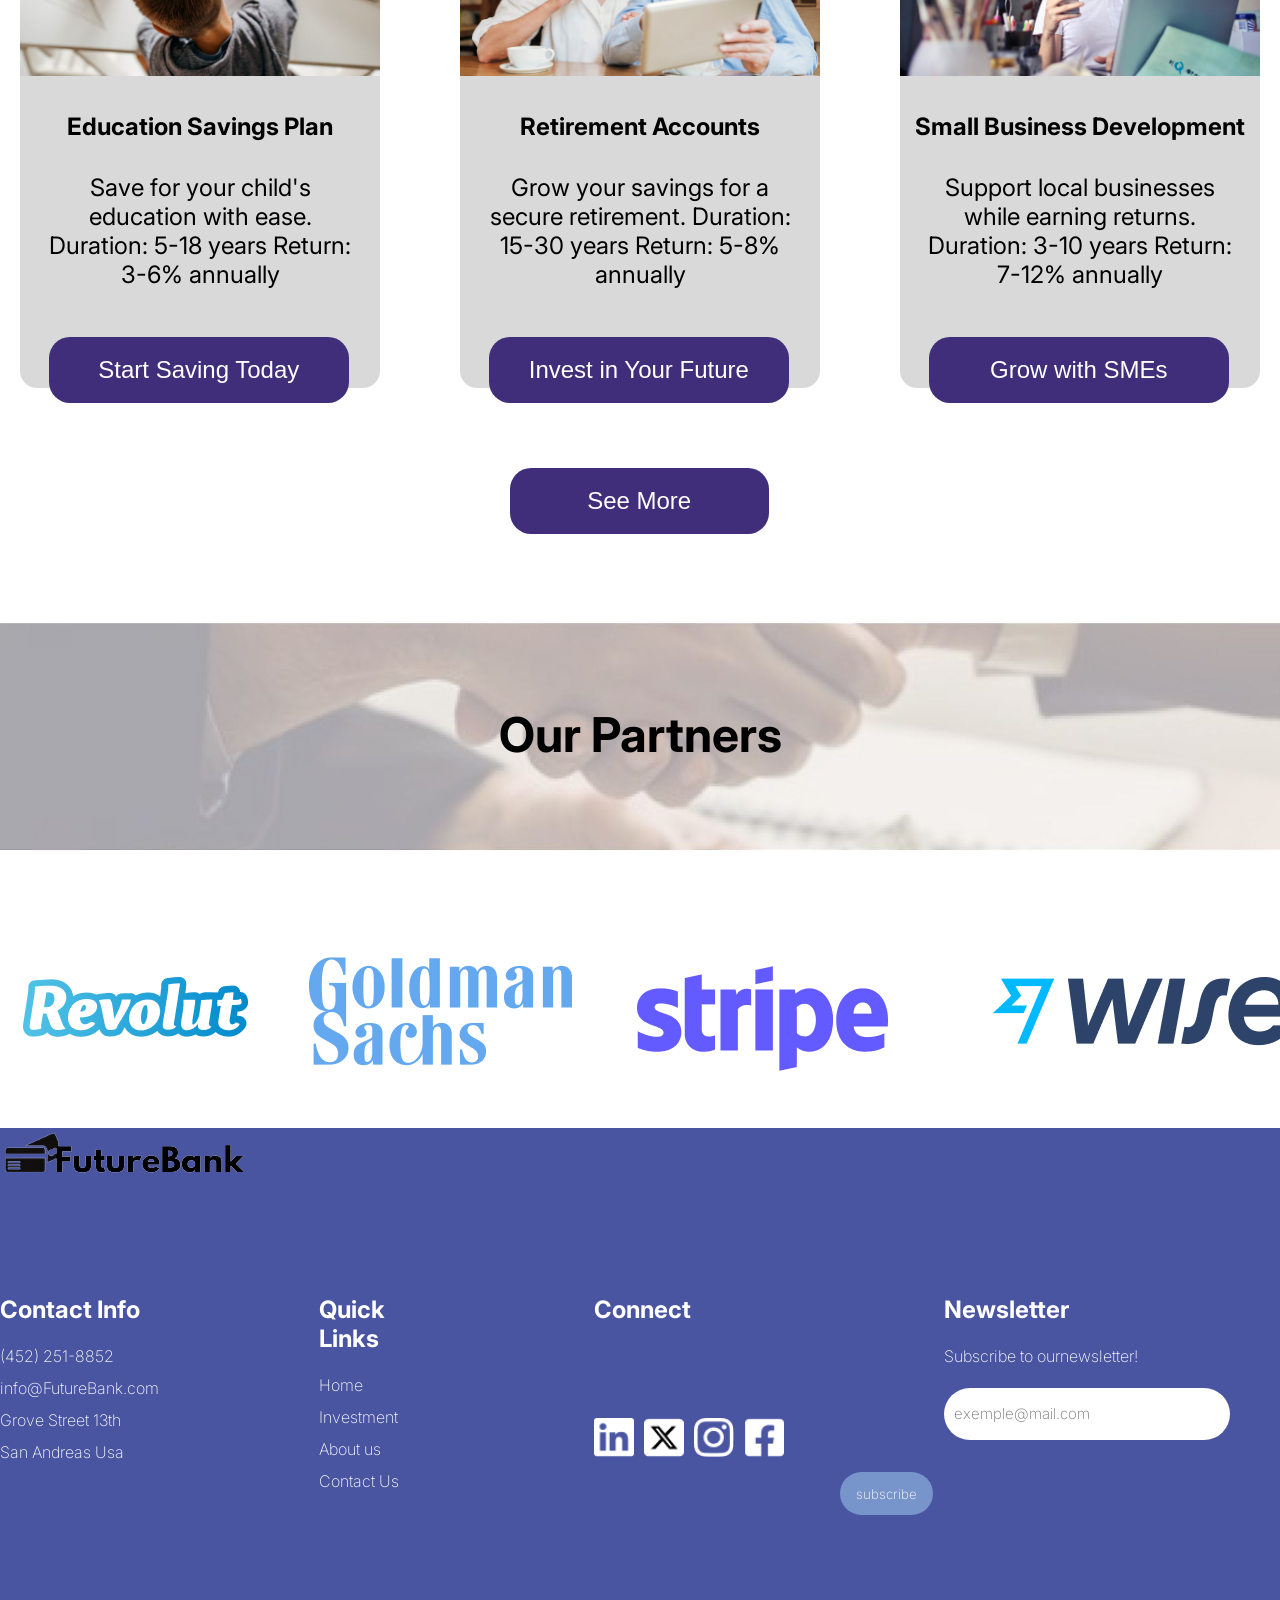
<file: html/projects.html>
<!DOCTYPE html>
<html lang="en">
<head>
    <meta charset="UTF-8">
    <meta name="viewport" content="width=device-width, initial-scale=1.0">
    <!-- CSS UNIVERSAL -->
    <link rel="stylesheet" href="../css/style.css">
    <!-- CSS FOR THIS PAGE -->
    <link rel="stylesheet" href="../css/projects.css">
    <title>FutureBank | Projects</title>
</head>
<body>
    <div class="background-image">

        <header>
            <a href=""><img src="../imgs/logo.png" alt=""></a>
        
            <ul>
              <li><a href="../index.html">Home</a></li>
              <li><a href="../html/projects.html">Investment</a></li>
              <li><a href="../html/loan.html">Loaning</a></li>
              <li><a href="../html/contact.html">Contact us</a></li>
              <li><a href="../html/about.html">About us</a></li>
            </ul>
            <div class="logsign">
              <button><a href="../html/login.html">Log In</a></button>
              <button><a href="../html/registration.html">Sign Up</a></button>
            </div>
    
    </header>

    <h1 id="background-text">Unlock Your Financial <br>Future...</h1>
    <!-- <h1 id="background-text2">Unlock <br> Your Financial <br>Future...</h1> -->

    </div>


    <section>

        <h2 id="section-text">Our Investment <br>Projects</h2>

        <div class="cards-container">
            <div class="cards">
                <img src="../imgs/techguy.png" alt="">
                <h4>Tech Innovations Fund</h4>
                <p>High-growth potential
                    Duration: 3-7 years
                  Return: 10-20% annually (high-risk)</p>
                <button class="card-btn">Invest Now</button>


            </div>
            <div class="cards">
                <img src="../imgs/realestate.png" alt="">
                <h4>Real Estate Investment Fund</h4>
                <p>Diversify your portfolio with real estate.
                    Duration: 10-20 years
                    Return: 6-10% annually</p>
                <button class="card-btn">Explore Property Fund</button>


            </div>
            <div class="cards">
                <img src="../imgs/greenergy.png" alt="">
                <h4>Green Energy Investment</h4>
                <p>Invest in the booming health and wellness sector, Returns: 7-9% annually | Duration: 8 years</p>
                <button class="card-btn">Go Green!</button>

            </div>
            <div class="cards">
                <img src="../imgs/education.png" alt="">
                <h4>Education Savings Plan</h4>
                <p>Save for your child's education with ease. 
                    Duration: 5-18 years
                    Return: 3-6% annually</p>
                    <button class="card-btn">Start Saving Today</button>


            </div>
            <div class="cards">
                <img src="../imgs/couple.png" alt="">
                <h4>Retirement Accounts</h4>
                <p>Grow your savings for a secure retirement.
                    Duration: 15-30 years
                    Return: 5-8% annually</p>
                    <button class="card-btn">Invest in Your Future</button>


            </div>
            <div class="cards">
                <img src="../imgs/Rectangle 198.png" alt="">
                <h4>Small Business Development </h4>
                <p>Support local businesses while earning returns. Duration: 3-10 years
                    Return: 7-12% annually</p>
                    <button class="card-btn">Grow with SMEs</button>


            </div>
            
            <div id="see-more">
                <button id="see-more-btn">See More</button>
            </div>

        </div>


    </section>

    <div id="partners-section">
        <h4>Our Partners</h4>
    </div>

    <div class="partners-carousel">
        <img src="../imgs/carousel.png" alt="">
    </div>




    <!-- footer -->

    <footer>
        <img src="../images/loanImages/logo.png" alt="" class="logo">
         <div class="containerfooter">
           <div class="celulle">
             <p class="grandTitreFooter">
               Contact Info
             </p>
             <p class="elementsFooter">
               (452) 251-8852<br>
               info@FutureBank.com<br>
               Grove Street 13th<br>
               San Andreas Usa<br>
             </p>
           </div>
     
           <div class="celulle">
             <p class="grandTitreFooter">
               Quick Links
             </p>
             <p class="elementsFooter">
               Home<br>
               Investment<br>
               About us<br>
              Contact Us<br>
             </p>
           </div>
     
           <div class="celulle">
             <p id="Connact" class="grandTitreFooter">
              Connect
             </p>
        
             <div class="imagelink">
               <img class="socials" src="../imgs/linkedin.png" alt="linkedin">
               <img class="socials" src="../imgs/x.png" alt="linkedin">
               <img class="socials" src="../imgs/insta.png" alt="linkedin">
               <img class="socials" src="../imgs/facebook.png" alt="linkedin">
             </div>
           </div>
     
           <div class="celulle">
             <p class="grandTitreFooter">
              Newsletter
             </p>
             <p class="elementsFooter">
               Subscribe to ournewsletter!
             </p>
             <input class="inputFooter" type="email" placeholder="exemple@mail.com">
             <button class="button btefooter">subscribe</button>
           </div>

           
         </div>
         <p id="copyright">© 2024 Codebenders. All rights reserved | FutureBank</p>
       </footer>

</body>
</html>
</file>
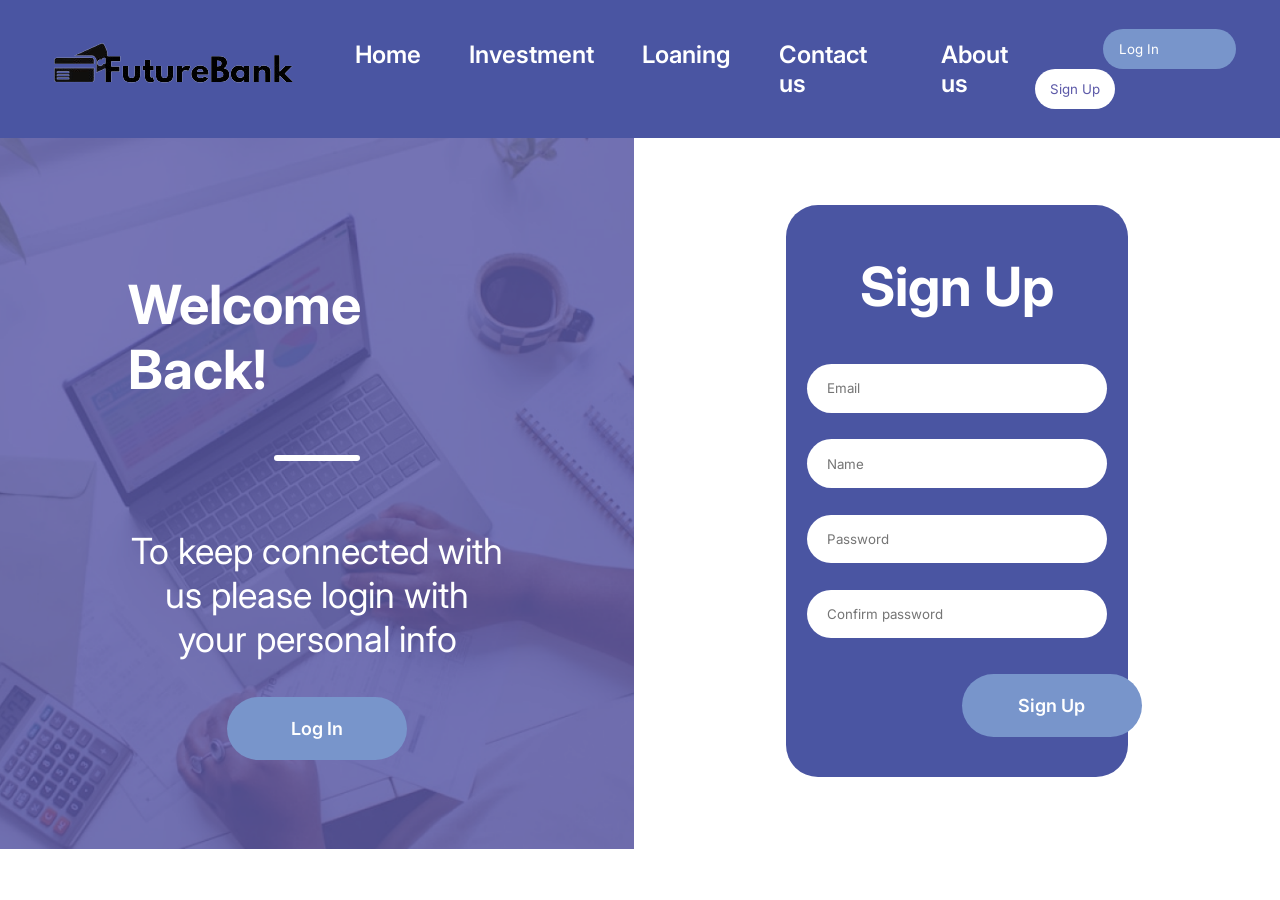
<file: html/registration.html>
<!DOCTYPE html>
<html lang="en">
<head>
    <meta charset="UTF-8">
    <meta name="viewport" content="width=device-width, initial-scale=1.0">
    <!-- CSS UNIVERSAL -->
    <link rel="stylesheet" href="/css/style.css">
    <!-- CSS FOR THIS PAGE -->
    <link rel="stylesheet" href="/css/registration.css">
    <title>FutureBank | Register</title>
</head>
<body>
    <div class="header">
        <header>
            <a href=""><img class="logo1" src="../img/logo1.png" alt=""></a>
            <a href=""><img class="logo2" src="../img/logo2.png" alt=""></a>
            <ul>
                <li><a href="../index.html">Home</a></li>
                <li><a href="../html/projects.html">Investment</a></li>
                <li><a href="../html/loan.html">Loaning</a></li>
                <li><a href="../html/contact.html">Contact us</a></li>
                <li><a href="../html/about.html">About us</a></li>
            </ul>
            
            <div class="logsign">
                <button><a href="../html/login.html">Log In</a></button>
                <button><a href="../html/registration.html">Sign Up</a></button>
            </div>
        </header>
        <div class="elementmobile">
            <img class="logomobile" src="../images/loanImages/logomobile.png" alt="">
            <div id="mySidenav" class="sidenav">
                <a id="closeBtn" href="#" class="close">×</a>
                <ul>
                    <li><a href="../index.html">Home</a></li>
                    <li><a href="../html/projects.html">Investment</a></li>
                    <li><a href="../html/loan.html">Loaning</a></li>
                    <li><a href="../html/contact.html">Contact us</a></li>
                    <li><a href="../html/about.html">About us</a></li>
                    <li><a href="../html/login.html">Log in</a></li>
                    <li><a href="../html/registration.html">Sing Up</a></li>
                </ul>
            </div>
        </div>
        <a href="#" id="openBtn">
          <span class="burger-icon">
            <span></span>
            <span></span>
            <span></span>
          </span>
        </a>
    </div>
    <div class="body">
        <div class="contact">
            <form>
                <h2>Sign Up</h2>
                <input type="email" placeholder="Email" required>
                <input type="text" placeholder="Name" required>
                <input type="password" placeholder="Password" required>
                <input type="password" placeholder="Confirm password" required>
                <input type="button" class="btn" value="Sign Up">
            </form>
        </div>
        <div class="content">
            <h2>Welcome Back!</h2>
            <hr>
            <p>To keep connected with us please login with your personal info
            </p>
            <a href="../html/login.html"><button class="btn">Log In</button></a>
        </div>
    </div>
    <script>
        var sidenav = document.getElementById("mySidenav");
        var openBtn = document.getElementById("openBtn");
        var closeBtn = document.getElementById("closeBtn");
    
        openBtn.onclick = openNav;
        closeBtn.onclick = closeNav;
    
   
        function openNav() {
            sidenav.classList.add("active");
        }
    
        function closeNav() {
            sidenav.classList.remove("active");
        }

    </script>
</body>
</html>
</file>
<file: css/style.css>
/* Universal CSS Applied on all Pages... */

/* ------- DO NOT CHANGE!! -------- */




* {




}


body {

}
</file>
<file: css/home.css>
@import url('https://fonts.googleapis.com/css2?family=Inter:ital,opsz,wght@0,14..32,600;1,14..32,600&display=swap');
@import url('https://fonts.googleapis.com/css2?family=Anek+Devanagari&display=swap');


/* Home Page CSS */


/* header */
body{
    margin: 0;
}

header{
    display: flex;
    align-items: center;
    padding: 2em 5em;
}
header ul {
    display: flex;
    gap: 4em;
}
header ul li a{
    text-decoration: none;
    font-family: "Inter", sans-serif;
    font-weight: 600;
    color: black;
    font-size: 1.5em;
    color: white;
}
header ul li{
    list-style-type: none;
}   
header > a{
    padding-left: .9em;
}

.logsign button{
    height: 3em;
    width: 5em;
    border-radius: 30em;
    border: none;
    outline: none;
    font-family: "inter" , sans-serif;
    font-weight: 400;
}

.logsign button a{
    text-decoration: none;
    color:white ;
}

.logsign button:last-child a{
    color: #5C59A8;
}

.logsign button:first-child{
    width: 10em;
    position: relative;
    left: 5.1em;
    padding-right: 5em;
    background-color: #7895CB;
    transition: ease .4s;
    color: white;
    cursor: pointer;
}
.logsign button:first-child:hover{
    background-color: #402E7A;
}
.logsign button:last-child{
    background-color: white;
    position: relative;
    width: 6em;
    color: #5C59A8;
    transition: ease .4s;
    cursor: pointer;
}
.logsign button:last-child:hover{
    background-color: #c0bfbf;
}

#menuToggle {
   
    z-index: 1;
    -webkit-user-select: none;
    user-select: none;
  }
  #menuToggle a
  {
    text-decoration: none;
    color: #232323;
    
    transition: color 0.3s ease;
  }
  
  
  #menuToggle span:first-child {
    transform-origin: 0% 0%;
  }
  
  #menuToggle span:nth-last-child(2) {
    transform-origin: 0% 100%;
  }
  
  #menuToggle input {
    position: absolute;
    cursor: pointer;
    opacity: 0;
    width: 40px;
  
    z-index: 2; 
    -webkit-touch-callout: none;
  }
  
  #menuToggle span {
    display: block; 
    width: 33px;
    height: 4px;
    margin-bottom: 5px; 
    position: relative; 
    background: #cdcdcd;
    border-radius: 3px;
    z-index: 1; 
    transition: 
      background 0.5s cubic-bezier(0.77, 0.2, 0.05, 1), opacity 0.55s ease;
    transform-origin: 4px 0px;
  }
  
  #menuToggle input:checked ~ span {
    opacity: 1;
    transform: rotate(45deg) translate(-2px, -1px);
    background: #232323;
  }
  
  #menuToggle input:checked ~ span:nth-last-child(3) {
    opacity: 0;
    transform: rotate(0deg) scale(0.2, 0.2);
  }
  
  #menuToggle input:checked ~ span:nth-last-child(2) {
    transform: rotate(-45deg) translate(0, -1px);
  }
  #menu {
    position: absolute;
    left: -300px;
    top: 80px;
    width: 200px;
    margin: -100px 0 0 -50px;
    padding: 50px;
    padding-top: 125px;
    background: pink;
    list-style-type: none;
    -webkit-font-smoothing: antialiased;
  
    transition: left 0.5s;
    
  }
  
  #menu li {
    padding: 10px 0;
    font-size: 22px;
  }
  #menuToggle input:checked ~ ul {
    left: 40px;
  }
  


/* HomeSection */

.First-Home-elements{
    margin: 8em;
}
.First-Home-elements > h2 {
    font-family: "Anek Devanagari", sans-serif;
    font-optical-sizing: auto;
    font-weight: 400;
    font-size: 60px;
    color: white;
}

.Home-inputs button{
    width: 14em;
    height: 5em;
    border-radius: 1.1em;
    margin-right: 2em;
    border: none;
    outline: none;
    background-color: #7896cc;
    color: white;
    transition: ease .4s;
}
.Home-inputs button:hover{
    background-color:#402E7A ;
}
.Home-inputs :last-child{
    text-decoration: none;
    color: white;
    font-family: "Inter", sans-serif;
    font-weight: 400;
    font-size: 1.6em;
    cursor: pointer;
}
.Home-inputs button p {
    position: relative;
    bottom : .1em;
    font-family: "Inter", sans-serif;
    font-weight: 400;
}
.Home-inputs :last-child img{
    position: relative;
    left: .2em;
    top: .1em;
}
.back{
    background-image: url(/HomeImg/background2.jpg);
    background-position: center;
    background-size: cover;
    background-repeat: no-repeat;
    height: 100vh;
    width: 100%;
}



/* ourservices */




.ourservices > h2{
    text-align: center;
    margin: 3em 0;
    font-family: "Inter", sans-serif;
    font-weight: 600;
    font-size: 2.5em;
}

.box{
    display: flex;
    gap: 2em;
}
.box :last-child h2{
    font-family: "Inter", sans-serif;
    font-weight: 600;
}
.box :last-child p{
    font-family: "Inter", sans-serif;
    font-weight: 200;
}

.box img{
    height: 9em;
    width: auto;
}

.box-container{
    margin: 0 0 0 16em;
    display: grid;
    grid-template-columns: auto auto;
    row-gap: 8em;
}


/* investment Styles */



.investment-section > h2{
    text-align: center;
    margin: 3em 0;
    font-family: "Inter", sans-serif;
    font-weight: 600;
    font-size: 2.5em;
}
.inv-container{
    display: grid;
    grid-template-columns:  auto auto;
    justify-content: center;
    gap: 6em;
}
.inv-container img{
    height: 22em;
}
.inv{
    height: 22em;
    background-color: #D9D9D9;
    width: 35em;
    display: flex;
    gap: 2em;
    border-radius: .9em;
}
.inv span h2{
    font-family: "Inter", sans-serif;
    font-weight: 600;
    font-size: 2em;
}
.inv span p {
    font-family: "Inter", sans-serif;
    font-weight: 25;
}

#hometext{
    font-family: "Anek Devanagari", sans-serif;
    font-optical-sizing: auto;
    font-weight: 400;
    font-size: 60px;
    color: white;
    display: none;
}

#LearnMore1{
    font-family: "Inter", sans-serif;
    font-weight: 25;
    position: relative;
    left: 12em;
    top: 3.4em;
    color: black;
    text-decoration: none;
}
#LearnMore1:hover{
    text-decoration:underline;
}
#LearnMore2{
    font-family: "Inter", sans-serif;
    font-weight: 25;
    position: relative;
    left: 12em;
    top: 5.7em;
    color: black;
    text-decoration: none;
}
#LearnMore2:hover{
    text-decoration:underline;
}

.investment-section input{
    margin: 4em 41em;
    width: 12em;
    height: 3em;
    border-radius: .9em;
    border: none;
    background-color: #7895CB;
    color: white;
    cursor: pointer;
    transition-duration: .4s;
}
.investment-section input[value]{
    font-family: "Inter", sans-serif;
    font-weight: 600;
    font-size: 1em;
}
.investment-section input:hover{
    background-color: #402E7A;
}


/* WhychooseFutureBank */

.Chcontainer{
    display: grid;
    grid-template-columns: repeat(4,auto);
    margin-left: 2em;
}

.ChooseFutureBank h2{
    font-family: "Inter", sans-serif;
    font-weight: 600;
    font-size: 2em;
    text-align: center;
}
.Chcontainer img{
    margin: 0 0 6em 6em;
}


/* loadsection */

.loadcontainer{
    display: flex;
    padding-left: 6em;
    background-color: #D9D9D9;
    gap: 5em;
    height: 35em;
}
.loadcontainer img{
    height: 30em;
    margin-top: 2em;
}

.loanpagetext{
    padding-top: 3em;
}
.loadcontainer h2{
    font-family: "Inter", sans-serif;
    font-weight: 600;
    font-size: 2em;
}
.loadcontainer p{
    font-family: "Inter", sans-serif;
    font-weight: 200;
    font-size: 1.2em;
}



/* footer */

footer{
    margin-top: 12em;
    height: 30rem;
    background-color: #4A55A2;
}
/* .logo{
    margin-left: 2rem;
    margin-top: 2rem;
} */

#mobilelogo{
    display: none;
}
.containerfooter{
    margin-top: 5rem;
    display: flex;
    gap :10rem;
    justify-content: center;
    color: white; 
}
.grandTitreFooter{
    font-family: "Inter", sans-serif;
    font-weight: 600;
    font-size: x-large;
    font-weight: bold;
    margin-bottom: 1rem;
}
#Connact{
    margin-bottom: 3.9em;
}
.elementsFooter{
    font-family: "Inter", sans-serif;
    font-weight: 200;
    line-height: 2em;
}

#socials{
    text-align: center;
}
.imagelink{
    display: flex;
    gap:10px
}

.imagelink img{
    width: 40px;
}
.inputFooter{
        background-color: white;
        border-radius: 44px;
        border: none;
        height: 2rem;
        padding: 10px;
        outline: none;
}
.inputFooter{
    width: 20em;
}
.btefooter{
        background-color: #7895CB;
         border-radius: 44px;
         border: none;
         padding: 10px 16px;
         color: white; 
         margin-top: 2rem;
         cursor: pointer;
        transition-duration: .4s;
        position: relative;
        right: 8em;
}

.button:hover{
    background-color:#402E7A ;
}

.btefooter{
    font-family: "Inter", sans-serif;
    font-weight: 200;
}

.inputFooter::placeholder{
    font-size: 15px;
    font-family: "Inter", sans-serif;
    font-weight: 200;
}

#copyright{
    font-family: "Inter", sans-serif;
    font-weight: 200;
    text-align: center;
    margin-top: 5.5em;
    color: white;
}


/* burgernav */

.logomobile{
    display: none;
}

.sidenav {
    height: 100%;
    width: 650px;
    position: fixed;
    z-index: 1;
    top: 0;
    right: -50%;
    background-color:#7895CB;
    padding-top: 60px;
    transition: right 0.5s ease;
  }

 
  .sidenav a {
    font-family: "Inter", sans-serif;
    font-weight: 200;
    padding: 8px 8px 8px 32px;
    text-decoration: none;
    font-size: 100px;
    color:white;
    display: block;
    transition: 0.3s;
    margin-bottom: 1.01em;
  }

  .sidenav a:hover {
    color: #111;
  }

  .sidenav ul {
    list-style-type: none;
    padding: 0;
    margin: 0;
  }

  /* Active class */
  .sidenav.active {
    right: 0;
  }

  /* Close btn */
  .sidenav .close {
    position: absolute;
    top: 0;
    right: 25px;
    font-size: 100px;
  }

  /* Icône burger */
  .burger-icon span {
    display: none;
    width: 80px;
    height: 15px;
    background-color: white;
    margin: 6px 0;
  }
 







     /* mobile : 767 */

@media (max-width: 768px) {
    
    .back{
        width: 400%;
        height: 190rem;
    }

    #mobilelogo{
        display: inline;
        width: 30em;
        margin-top: 2em;
    }
    
    header > a img{
        display: none;
    }
    header ul li a{
        display: none;
    }
    .logsign{
        display: none;
    }
    .First-Home-elements > h2{
        display: none;
    }
    #hometext{
        display: inline;
        font-size: 15rem;
    }
    .Home-inputs button{
        width: 45rem;
        height: 11rem;
        margin-top: 6em;
        font-size: 30px;
    }
    .Home-inputs:last-child {
        font-size: 30px;
    }
    .Home-inputs:last-child img{
        width: 45px;
    }
    .elementmobile{
        display: flex;
        align-items: center;
        justify-content: space-around;
        gap: 30em;
    }
    

    .burger-icon span{
        display: block;
    }

    .ourservices > h2{
        font-size: 90px;
        text-align: center;
        margin: 1.2em 0;
        margin-left: 15em;
        display: flex;
    }

    .box-container {
        display: grid;
        grid-template-columns: auto;
        margin-left: 40em;
    }
    .box img{
        width: 30em;
        height: auto;
    }
    
    


}



@media (max-width : 320px){

    .elementmobile{
        display: flex;
        align-items: center;
        justify-content: space-around;
        gap: 20em;
    }
}










































/* 
@media (max-width: 600px) {
    .back {
        width: 250%;
    }
    
    .box-container{
        display: grid;
        grid-template-columns: auto;
    }

    .box img{
        padding: ;
        width: 12em;
        height: 12em;
    }
    .ourservices > h2{
        padding-left: 10em;
        font-weight: 800;
        
    }
    .box span h2{
        font-size: xxx-large;
    }
    .box span p{
        font-size: xx-large;
    }

} */

/* @media (max-width: 768px) { 
    header {
        background-color: #fff; 
        box-shadow: none; 
    }

    .navbar {
        display: none; 
    }

    .navbar.open {
        display: block; 
        position: absolute; 
        top: 60px; 
        left: 0;
        width: 100%;
        background-color: #fff; 
    }

    #menu-icon {
        font-size: 30px; 
        cursor: pointer; 
    }

    header.sticky {
        position: fixed;
        top: 0;
        width: 100%;
        z-index: 1000; 
    }
} */
</file>
<file: css/about.css>
:root {
    --primary-color: #1a365d;
    --secondary-color: #2d5a9e;
    --text-color: #333;
    --light-gray: #f5f5f5;
}

* {
    margin: 0;
    padding: 0;
    box-sizing: border-box;
    font-family: Arial, sans-serif;
}




header{
    display: flex;
    align-items: center;
    justify-content: space-between;
    padding: 2em 5em;
    flex-wrap: wrap;
}
.overlay {
    position: absolute; 
    top: 0; 
    left: 0; 
    right: 0; 
    bottom: 0; 
    background-color: #59789175; 
    z-index: 1; 
}
.over{
    position: absolute; 
    top: 0; 
    left: 0; 
    right: 0; 
    bottom: 0; 
    background-color: #4a54a278; 
    z-index: 1; 
}
.elementmobile{
    display: none;
}
header ul {
    display: flex;
    gap: 4em;
}
header ul li a{
    text-decoration: none;
    font-family: "Inter", sans-serif;
    font-weight: 600;
    color: rgb(251, 250, 250);
    font-size: 1.5em;

}
header ul li{
    list-style-type: none;
}   
header > a{
    padding-left: .9em;
}
.logsign button{
    height: 3em;
    width: 5em;
    border-radius: 30em;
    border: none;
    outline: none;
    font-family: "inter" , sans-serif;
    font-weight: 400;
}

.logsign button a{
    text-decoration: none;
    color:white ;
}

.logsign button:last-child a{
    color: #5C59A8;
}

.logsign button:first-child{
    width: 10em;
    position: relative;
    left: 5.1em;
    padding-right: 5em;
    background-color: #7895CB;
    transition: ease .4s;
    color: white;
    cursor: pointer;
}
.logsign button:first-child:hover{
    background-color: #402E7A;
}
.logsign button:last-child{
    background-color: white;
    position: relative;
    width: 6em;
    color: #5C59A8;
    transition: ease .4s;
    cursor: pointer;
}
.logsign button:last-child:hover{
    background-color: #c0bfbf;
}

.head {
    width: 100%;
    height: 100vh; 
    background: url('../about-img/about0.jpg') no-repeat center center / cover; 

}


.hero {
    background-position: center;
    color: white;
    padding: 6rem 10rem 0 0;
    text-align: center;
}

.hero h1 {
    font-size: 3.8rem;
    margin-top: 6rem;
    padding-left: 12%;
    font-family: 'Jomolhari', serif;
    font-weight: 200;

}
.our-satistique {
    display: flex; 
    justify-content: center; 
    gap: 6em;
    margin-bottom: 4em;
}

.item-wrapper {
    display: flex;
    justify-content: center; 
}


.who-we-are {
    padding: 4rem 5%;
    width: 100%;
}

.content {
    display: flex; 
    flex-direction: column; 
}
.who-we-are h2{
font-size: 5rem;
}
.text-and-image {
    display: flex; 
    align-items: flex-start; 
    justify-content: space-around;
    gap:1em;
    margin-top: 2.2em;
}
.text-and-image p{
    font-size: 1.65em;
    font-weight: 100;
    line-height: 1.5;
}
.text-and-image img {
    width: 32em; 
    border-radius: 8px; 
    height: auto; 
}

.items {
    background-color: rgb(0, 0, 0);
    color: white;
    width: 19vw; 
    height: 29vh; 
    border-radius: 15%;
    font-size: 170%;
    font-weight: 700;
    display: flex;
    justify-content: center;
    align-items: center;
    text-align: center;
    line-height: 1.3;
    box-shadow: 0 20% 20% 0;
    filter: drop-shadow(16px 16px rgb(129, 130, 130));

}
.advantage {
    display: grid;
    grid-template-columns: repeat(3, 395px);
    justify-content: center;
    grid-template-rows: 400px; 
    grid-gap: 40px;
    margin-top: 11rem;
    border-radius: 3px;
    width: 100%;
}
.centered-text {
    position: absolute;
    top: 50%;
    left: 50%;
    transform: translate(-50%, -50%);
    color:white;
    text-align: center;
    z-index: 2; 
    font-size: 2rem;
}
.items-image {
    position: relative; 
    display: flex; 
    justify-content: center; 
    align-items: center; 
    overflow: hidden; 
    height: 290px; 
    width: auto;
    box-shadow: 11px 10px 10px 0px rgba(0,0,0,0.75);
-webkit-box-shadow: 11px 10px 10px 0px rgba(0,0,0,0.75);
-moz-box-shadow: 11px 10px 10px 0px rgba(0,0,0,0.75);
}

.slider{
margin-top: 4rem; 
margin-bottom: 4rem;
   display: grid;
    grid-template-columns: repeat(3, 18vw);
    gap:40px;
}
.slider .items-img img{
height: 4rem;
width: 14rem;
}


/* Services Grid */
.services-grid {
    padding: 2rem 5%;
    display: grid;
    grid-template-columns: repeat(3, 1fr);
    gap: 2rem;
}

.service-card {
    background-color: var(--light-gray);
    padding: 2rem;
    border-radius: 8px;
    text-align: center;
}

.service-card img {
    width: 100%;
    height: 2em;
    margin-bottom: 1rem;
}

    footer{
    margin-top: 3rem;
    height: 30rem;
    background-color: #4A55A2;
    width: 100%;
}
.logo{
    margin-left: 2rem;
    margin-top: 2rem;
}
.containerfooter{
    margin-top: 5rem;
    display: flex;
    gap :10rem;
    justify-content: center;
    color: white; 
}
.grandTitreFooter{
    font-size: x-large;
    font-weight: bold;
    margin-bottom: 1rem;
}
.elementsFooter{
    line-height: 2em;
}


.imagelink{
    margin-top: 50px;
    display: flex;
    gap:10px
}

.imagelink img{
    width: 40px;
}
.inputFooter{
    position: relative;
}
.inputFooter{
    width: 18vw;
}
.btefooter{
   position: absolute;
}
input{
    background-color: white;
    border-radius: 44px;
    border: none;
    height:3vw;
  padding: 10px;
}
.button{
  background-color: #7895CB;
   border-radius: 44px;
   border: none;
   width:6rem;
   padding: 10px 16px;
   color: white; 
   margin-top: 2rem;
   cursor: pointer;
   position: relative;
   right: 6.6rem;
}
.button:hover{
    background-color:#402E7A ;
}


.slider {
    display: flex; 
    width: calc(300px * 4);
    animation: scroll 9s linear infinite; 
}


/* .logomobile{
    display: none;
} */

  .sidenav {
    height: 100%;
    width: 220px;
    position: fixed;
    z-index: 1;
    top: 0;
    right: -250px; 
    background-color : #7895CB;
    padding-top: 60px;
    transition: right 0.5s ease; 
}

.sidenav a {
    padding: 8px 8px 8px 32px;
    text-decoration: none;
    font-size: 25px;
    color: white;
    display: block;
    transition: 0.3s;
}

.sidenav a:hover {
    color: #111;
}

.sidenav ul {
    list-style-type: none;
    padding: 0;
    margin: 0;
}

.sidenav.active {
    right: 0; 
}

.sidenav .close {
    position: absolute;
    top: 0;
    right: 20px;
    font-size: 36px;
}

.burger-icon {
    padding: 30px;
}

.burger-icon span {
    display: none;
    width: 35px;
    height: 5px;
    background-color: black;
    margin: 6px 0;
}

@keyframes scroll {
    0% {
        transform: translateX(0);
    }
    100% {
        transform: translateX(-100%); 
    }
}


.slider::after {
    content: '';
    width: 300px; 
}



/* ***********pour les telephones******* */
@media (max-width: 768px) {
    header {
display: none;
    }
 
.head {
    width: 100%;
    height: 387px; 
    background: url('../about-img/aboutcopy.jpg') no-repeat center center / cover; 
}
.over{
  height: 387px;
    background-color: #4a54a278; 
    z-index: 1; 
}
.logomobile{
    padding: 20px;
}
.hero {
    background-position: center;
    color: white;
    padding: 0rem 4rem 0 0;
    text-align: center;
}
    .hero h1 {
        font-size: 15px;
        text-align: center;
        font-weight: 100; 
        /* margin-top: 50%; */
    }
    .xr{
        display: none;
    }
    .text-and-image p{
        margin-right: 11%;
        font-size: 1.1em;
        font-weight: 100;
        line-height: 1.5rem;
    }
    .who-we-are h2 {
        font-size: 2rem; 
    }

    .text-and-image {
        flex-direction: column-reverse; 
    }

    .text-and-image img {
        width: 70%;
        height: 140px; 
        max-width: 300px; 
        margin-left: 20%;
    }

    .our-satistique {
        display: grid;
        grid-template-columns: repeat(2,150px);
        grid-template-rows: 120px;
        align-items: center;
        gap: 2em; 
    }

    .items {
        display: flex;
        justify-content: center;
        width: 40vw;
        height: 133px; 
        font-size: 18px;
    }
    .our-satistique .item-wrapper:last-child {
        grid-column: span 2;
        justify-self: center;
        text-align: center;
      }

    .advantage {
        grid-template-columns: repeat(2, 160px); 
        grid-template-rows: 100px;
        margin-top: 5px;
    }
    .advantage .items-image:last-child {
        grid-column: span 2;
        width: 170px;
        justify-self: center;
        text-align: center;
      }
    .centered-text {
        font-size: 1rem;
    }
    .items-image {
        width: 100%; 
        height: 100px; 
        position: relative; 
        overflow: hidden; 
    }

    .items-image img {
        width: 100%;
        height: 100px; 
        object-fit: cover; 
    }

    .centered-text {
        font-size: 1rem; 
        position: absolute;
        top: 50%;
        left: 50%;
        transform: translate(-50%, -50%);
        color: white; 
    }
    .slider {
        flex-direction: row; 
        width: 100%; 
        margin-top:90px;
    }

    .slider .items-img img {
        width: 70px; 
        height: 30px; 
        margin-bottom: 3rem;
    }

    footer {
        display: none;
    }

    .elementmobile{
        display: flex;
        justify-content: space-between;
    }

    .burger-icon span{
        display: block;
    }
    .logomobile{
        padding: .1rem;
    }
} 




@media (min-width: 766px) and (max-width: 1024px){
    body, html {
        width: 100%;
        overflow-x: hidden; 
    }
    .head {
        height: 100vh; 
    }
    header{
        display: none;
        width: 100%;
    }
    
    .elementmobile{
        display: flex;
        justify-content: space-between;
        
    }
    .burger-icon span{
        display: block;
    }
    .logomobile{
        display: block;
        padding: 2rem;
    }
    
    .head{
        width: 100%;
        height: 600px;
    
    }
    .over{
        width: 100%;
        height: 600px; 
    }
    .hero h1 {
        font-size: 40px;
        text-align: center;
        font-weight: 100; 
    }
    .who-we-are{
        display: ;
    }
    /*******************************************************/
    .advantage {
        display: grid;
        grid-template-columns: repeat(2, 240px);
        justify-content: center;
        grid-template-rows: 150px; 
        grid-gap: 30px;  
        padding-bottom: 3%;
    }
    .who-we-are h2 {
        font-size: 3rem;
    }

    .text-and-image p {
        font-size: 1.5em;
    }

    .text-and-image img {
        width: 100%; 
        height: auto;
        max-width: 400px; 
    }
    .items-image img {
        width: 100%;
        height: 100%;
        object-fit: cover; 
    }
    .items-image {
        
        height: 140px; 
        width: auto;
        box-shadow: 11px 10px 10px 0px rgba(0,0,0,0.75);
    -webkit-box-shadow: 11px 10px 10px 0px rgba(0,0,0,0.75);
    -moz-box-shadow: 11px 10px 10px 0px rgba(0,0,0,0.75);
    }
    .advantage .items-image:last-child {
        display: none;
    }

    .containerfooter{
        gap:2rem
        
        }
        .slider {
            flex-direction: row; 
            width: 100%; 
        }
    
        .slider .items-img img {
            width: 80px; 
            height: 60px; 
            margin-bottom: 70px;
        }
    
    }
</file>
<file: css/contact.css>
/* Contact Page CSS */
@import url('https://fonts.googleapis.com/css2?family=Inter:ital,opsz,wght@0,14..32,600;1,14..32,600&display=swap');
@import url('https://fonts.googleapis.com/css2?family=Anek+Devanagari&display=swap');
/* header */
body{
  margin: 0;
  font-family: "Inter", sans-serif;
}
.header {
  display: flex;
  padding: 1em 2em;
  background-color: #4A55A2;
  justify-content: space-between;
}
header{
  display: flex;
  align-items: center;
  justify-content: space-between;
}
header ul {
  display: flex;
  gap: 4em;
}
header ul li a{
  text-decoration: none;
  font-family: "Inter", sans-serif;
  font-weight: 600;
  /* color: black; */
  font-size: 1.5em;
  color: white;
}
header a .logo2{
  display: none;
}
header ul li{
  list-style-type: none;
}   
header > a{
  padding-left: .9em;
}

.logsign button{
  height: 3em;
  width: 5em;
  border-radius: 30em;
  border: none;
  outline: none;
  font-family: "inter" , sans-serif;
  font-weight: 400;
}
.logsign button:first-child{
  width: 10em;
  position: relative;
  left: 5.1em;
  padding-right: 5em;
  background-color: #7895CB;
  transition: ease .4s;
  color: white;
}
.logsign button:first-child:hover{
  background-color: #402E7A;
}
.logsign button:last-child{
  background-color: white;
  position: relative;
  width: 6em;
  color: #5C59A8;
  transition: ease .4s;
}
.logsign button a{
  text-decoration: none;
  color:white ;
}

.logsign button:last-child a{
  color: #5C59A8;
}
.logsign button:last-child:hover{
  background-color: #c0bfbf;
}
.body{
  display: flex;
  flex-direction: row-reverse;
}
.contact {
  display: flex;
  justify-content: right;
  margin-top: 2em;
  margin-right: 10.375em;
  margin-bottom: 2em;
}
.contact h2{
  color: #fff;
  font-size: 6vh;
  text-align: center;
}
.contact form {
  display: flex;
  justify-content: center;
  align-items: center;
  flex-direction: column;
  width: 21.375em;
  height: 35.75em;
  background-color: #4A55A2;
  border-radius: 2em;
}
.contact form input{
  padding-left: 1.5em;
  margin-bottom: 2em;
  width: 20.81em;
  height: 3.5em;
  font-family: "inter" , sans-serif;
  border-radius: 2em;
  border-style: none;
  outline: none;
}
.contact form textarea {
  padding-left: 1.5em;
  padding-top: 1.5em;
  font-family: "inter" , sans-serif;
  width: 20em;
  height: 10em;
  border-radius: 1em;
  resize: none;
}
.contact form .btn {
  width: 10em;
  background-color: #7895CB;
  color: #fff;
  font-weight: 600;
  font-size: 2vh;
  padding: 0;
  margin-left: 10.5em;
  margin-top: 2em;
}
.contact form .btn:hover {
  background-color: #402E7A;
}
.content {
  background-image: url(../img/bg.png);
  background-repeat: no-repeat;
  background-size: cover;
  background-color: #5C59A8;
  display: flex;
  justify-content: center;
  align-items: center;
  flex-direction: column;
  padding: 0 12em 0 8em;
  margin-right: 13em;
}
.content h2 {
  font-size: 9vh;
  color: #fff;
} 
.content p {
  color: #fff;
  text-align: center;
  font-size: 4vh;
}
hr {
  margin-bottom: 2em;
  width: 5em;
  border: #fff solid 0.2em;
  border-radius: 1em;
}
/* footer */

footer{
    /* margin-top: 12em; */
    height: 30rem;
    background-color: #4A55A2;
    height: 500px;
}
.logo{
    margin-left: 2rem;
    margin-top: 2rem;
}

#mobilelogo{
  display: none;
}
.containerfooter{
  margin-top: 5rem;
  display: flex;
  gap :10rem;
  justify-content: center;
  color: white; 
}
.grandTitreFooter{
  font-family: "Inter", sans-serif;
  font-weight: 600;
  font-size: x-large;
  font-weight: bold;
  margin-bottom: 1rem;
}
#Connact{
  margin-bottom: 3.9em;
}
.elementsFooter{
  font-family: "Inter", sans-serif;
  font-weight: 200;
  line-height: 2em;
}

#socials{
  text-align: center;
}
.imagelink{
  display: flex;
  gap:10px
}

.imagelink img{
  width: 40px;
}
.inputFooter{
      background-color: white;
      border-radius: 44px;
      border: none;
      height: 2rem;
      padding: 10px;
      outline: none;
}
.inputFooter{
  width: 20em;
}
.btefooter{
      background-color: #7895CB;
       border-radius: 44px;
       border: none;
       padding: 10px 16px;
       color: white; 
       margin-top: 2rem;
       cursor: pointer;
      transition-duration: .4s;
      position: relative;
      right: 8em;
}

.button:hover{
  background-color:#402E7A ;
}

.btefooter{
  font-family: "Inter", sans-serif;
  font-weight: 200;
}

.inputFooter::placeholder{
  font-size: 15px;
  font-family: "Inter", sans-serif;
  font-weight: 200;
}

#copyright{
  font-family: "Inter", sans-serif;
  font-weight: 200;
  text-align: center;
  margin-top: 4.5em;
  color: white;
}
.logomobile{
  display: none;
}
/* Sidenav menu */
 .sidenav {
  height: 100%;
  width: 250px;
  position: fixed;
  z-index: 1;
  top: 0;
  right: -250px; 
  background-color:#7895CB;
  padding-top: 60px;
  transition: right 0.5s ease;
}

/* Sidenav menu links */
 .sidenav a {
  padding: 8px 8px 8px 32px;
  text-decoration: none;
  font-size: 25px;
  color:white;
  display: block;
  transition: 0.3s;
}

 .sidenav a:hover {
  color: #111;
}

 .sidenav ul {
  list-style-type: none;
  padding: 0;
  margin: 0;
}

/* / Active class / */
 .sidenav.active {
  right: 0;
}

/* / Close btn / */
 .sidenav .close {
  position: absolute;
  top: 0;
  right: 25px;
  font-size: 36px;
}
/* Icône burger */
.burger-icon span {
  display: none;
  justify-content: center;
  width: 35px;
  height: 5px;
  background-color: black;
  margin: 6px 0;
}
@media(max-width:1280px){
  header ul {
    display: flex;
    gap: 3em; 
  }
  header ul li a{
    color: white;
  }
  header{
    justify-content: left;
    padding: 0.5em 0em;
  }
  .contact {
    margin-top: 4.2em;
    margin-right: 9.5em;
    margin-bottom: 4.5em;
  }
  .content {
    padding: 0 8em 0 8em;
    margin-right: 9.5em;
  }
  .content h2 {
    font-size: 6vh;
  } 

}
@media (max-width:1280px) and (min-width:1024px){
  header ul {
    display: flex;
    gap: 2.2em; 
  }
  header ul li a{
    font-weight: 600;
    font-size: 1em;
    color: white;
  }
  header{
    justify-content: left;
    padding: 0.5em 0em;
  }
  .contact {
    margin-top: 4.4em;
    margin-right: 5em;
    margin-bottom: 4.3em;
  }
  .content {
    padding: 0 8em 0 8em;
    margin-right: 5.5em;
  }
  .content h2 {
    font-size: 6vh;
  } 
}
@media (max-width:1024px) and (min-width:768px){
  .header {
    padding: 0em 1em;
  }
  header{
    background-size: cover;
    justify-content: left;
    /* padding: 0em; */
  }
  header ul {
    display: flex;
    gap: 2em; 
  }
  header ul li a{
    display: none;
  }
  header{
    justify-content: left;
    padding: 0.5em 0em;
  }
  .logsign{
    display: none;
  }
  .contact {
    margin-top: 1.3em;
    margin-right: 1.3em;
    margin-bottom: 4.4em;
  }
  .content {
    padding: 0 4em 0 4em;
    margin-right: 1.4em;
  }
  .content h2 {
    font-size: 6vh;
  } 
  .elementmobile{
    display: flex;
    margin-top: 12px;
  }
  #openBtn {
    padding-top: 1em;
    padding-right: 1em;
  }
  .burger-icon span{
    display: block;
  }
  footer {
    display: none;
  }
}
@media(max-width:767px){
  .header {
    padding: 0em 1em;
  }
  header{
    background-size: cover;
    justify-content: left;
    /* padding: 0px; */
  }
  header ul {
    display: none;
  }
  header a .logo2{
    display: inline;
  }
  header a .logo1{
    display: none;
  }
  .logsign{
    display: none;
  }
  .content {
    display: none;
  }
  .contact {
    margin-top: 8em;
    margin-right: 2.5em;
    margin-bottom: 1em;
  }
  .contact form div{
    gap: 20px;
  }
  .contact form .btn {
    width: 8em;
    height: 3em;
    margin-top: 1.5em;
    margin-left: 7.5em;
  }
  .contact form a{
    height: 6em;
  }
  .elementmobile{
    display: flex;
    margin-top: 12px;
    /* align-items: center; */
  }
  #openBtn {
    padding-top: 1em;
    padding-right: 1em;
  }
  .burger-icon span{
    display: block;
  }
  footer {
    display: none;
  }
}
</file>
<file: css/loan.css>
*{
    margin: 0;
    padding: 0;
    text-decoration: none;
    list-style-type: none;
}
body{
    font-family: "Inter", sans-serif;
}
.home{
    background-image: url("../images/loanImages/Design.png");
    background-position: center;
    background-repeat: no-repeat;
    background-size: cover;
    height: 400px; 
}
.logomobile{
    display: none;
}
header{
    display: flex;
    align-items: center;
    justify-content: space-between;
    padding: 2em 5em;
}
header ul {
    display: flex;
    gap: 4em;  
}
header ul li a{
    text-decoration: none;
    font-family: "Inter", sans-serif;
    font-weight: bold;
    color: white;
    font-size: 1.5em;
}
header ul li a:hover{
    color: #7895CB;
}
header ul li{
    list-style-type: none;
}   
header > a{
    padding-left: .9em;
}
.logsign button{
    height: 3em;
    border-radius: 30em;
    border: none;
    font-family: "inter" , sans-serif;
    font-weight: 400;
}
.logsign button:first-child{
    width: 10em;
    position: relative;
    left: 5.1em;
    padding-right: 5em;
    background-color: #7895CB;
    transition: ease .4s;
    color: white;
}
.logsign button:first-child:hover{
    background-color: #402E7A;
}
.logsign button:last-child{
    background-color: white;
    position: relative;
    width: 6em;
    color: #5C59A8;
    transition: ease .4s;
}
.logsign button:last-child:hover{
    background-color: #c0bfbf;
}
/* Menu burger */
.burger-menu {
    display: block;
    flex-direction: column;
    cursor: pointer;
  }
  
  .burger-menu span {
    width: 25px;
    height: 3px;
    background-color: #fff;
    margin: 4px;
    transition: 0.3s;
  }
  
  /* Cacher le menu au départ sur les petits écrans */
  #nav-links {
    display: flex;
  }
.textheader{
    text-align: center;
    font-weight: bolder;
    color: white;
    font-size: xx-large;
    padding-top: 10vh;
}
.sectionpret{
    display: flex;
    justify-content: center;
}
.zoneoffrepret{
    margin-top: 3rem;
    display: grid;
    grid-template-columns: auto auto auto;
    gap: 10px;
}
.icon{
    width: 100px;
}
.offre{
    display: flex;
    flex-direction: column;
    align-items: center;
    width: 25vw;
    background-color:#D9D9D9;
    padding-top:5rem ;
    color: black;
}
h6{
    margin-top: 1rem;
    margin-bottom: 1rem;
}
h3{
    color: #402E7A;
    font-family:"Manjari" , sans-serif ;
    margin-bottom: 1rem;
}
.descripton{
    line-height: 2rem;
    font-size: .8rem;
}
.button{
  background-color: #7895CB;
   border-radius: 44px;
   border: none;
   padding: 10px 16px;
   color: white; 
   margin-top: 2rem;
   cursor: pointer;
   margin-bottom: 19px;
}
.button:hover{
    background-color:#402E7A ;
}
.sectionformulairepret{
    margin-top: 1em;
}

.textPret{
    text-align: center;
    font-size: xx-large;
    font-weight: bold;
    color: black;   
}
.containerFormulaire{
    margin-top: 3rem;
    display: flex;
    justify-content: center;
}
.backgroundFormulaire{
    display: flex;
    justify-content: center;  
    width: 45rem;
    height: 30rem;
    background-color: #D9D9D9;
    padding: 2rem 0rem;  
    border-radius: 8px; 
}
.imagecouteForm{
    width: 20rem;
    height: 30rem;
    border-radius: 8px;
}
form{
    width: 20rem;
    height: 25rem;
    background-image: url("../images/loanImages/image.png");
    background-position: center;
    background-repeat: no-repeat;
    background-size: cover;
    opacity: 90%;
    display: flex;
    flex-direction: column;
    padding-top: 5rem;
    padding-left: 1rem;
    padding-right: 1rem;
    line-height: 3rem;
    border-radius: 8px;
}
input{
    background-color: white;
    border-radius: 16px;
    border: none;
    height: 2rem;
    padding: 10px;  
}
textarea{
    border: none;
    border-radius: 16px;
    height: 3rem;
    padding: 10px;
}
.sectionFormulairecontact{
    margin-top: 1rem;
}
footer{
    margin-top: 3rem;
    height: 30rem;
    background-color: #4A55A2;
}
.logo{
    margin-left: 2rem;
    margin-top: 2rem;
}
.containerfooter{
    margin-top: 5rem;
    display: flex;
    gap :10rem;
    justify-content: center;
    color: white; 
}
.grandTitreFooter{
    font-size: x-large;
    font-weight: bold;
    margin-bottom: 1rem;
}
.elementsFooter{
    line-height: 2em;
}
.imagelink{
    margin-top: 50px;
    display: flex;
    gap:10px
}

.imagelink img{
    width: 40px;
}
.inputFooter{
    position: relative;
}
.inputFooter{
    width: 15vw;
}
.btefooter{
    background-color: #7895CB;
         border-radius: 44px;
         border: none;
         padding: 10px 16px;
         color: white; 
         margin-top: 2rem;
         cursor: pointer;
        transition-duration: .4s;
        position: relative;
        right: 8em;
}

/* Sidenav menu */
.sidenav {
    height: 100%;
    width: 250px;
    position: fixed;
    z-index: 1;
    top: 0;
    left: -250px;
    background-color:#7895CB;
    padding-top: 60px;
    transition: left 0.5s ease;
  }
  /* Sidenav menu links */
  .sidenav a {
    padding: 8px 8px 8px 32px;
    text-decoration: none;
    font-size: 25px;
    color:white;
    display: block;
    transition: 0.3s;
  } 
  .sidenav a:hover {
    color: #111;
  }
  .sidenav ul {
    list-style-type: none;
    padding: 0;
    margin: 0;
  }
  /* Active class */
  .sidenav.active {
    left: 0;
  }
  /* Close btn */
  .sidenav .close {
    position: absolute;
    top: 0;
    left: 20px;
    font-size: 36px;
  }
  .burger-icon{
    padding: 30px;
  }
  /* Icône burger */
  .burger-icon span {
    display: none;
    width: 35px;
    height: 5px;
    background-color: black;
    margin: 6px 0; 
  }
@media(min-width:1196px) and (max-width:1279px)
{
    .logsign button:first-child{
        font-size: 10px;
    }
    .logsign button:last-child{
        font-size: 10px;
    }
    header ul li a{
        font-size: 1em;
    }
    .containerfooter{
       gap:5rem
    
    }
  
}
@media (min-width: 768px) and (max-width: 1196px) {


.home{  
    height: 300px;
}

header{
    display: none;
}
.elementmobile{
    display: flex;
    justify-content: space-between;
}

.burger-icon span{
    display: block;
}
.logomobile{
    display: block;
    padding: 2rem;
}
.containerfooter{
   gap:2rem
}
.celulle  button{
    display: none;
}
  }

@media(max-width: 768px){
    .home{  
        height: 300px;
    }
    
    header{
        display: none;
    }
    .elementmobile{
        display: flex;
        justify-content: space-between;
    }

    .burger-icon span{
        display: block;
    }
   
    .logomobile{
        display: block;
        padding: 2rem;
    }
    .icon{
        width: 50px;
    }
    .zoneoffrepret{
        margin-top: 3rem;
        display: grid;
        grid-template-columns: auto auto ;
        grid-template-rows: auto;
        gap: 10px;
    }
    .zoneoffrepret:last-child{
      margin-left: auto;
      margin-right: auto;
    }
    h6{
        font-size: 10px;
        margin-top: 1rem;
        margin-bottom: 1rem;
    }
    h3{
        font-size: 10px;
        color: #402E7A;
        font-family:"Manjari" , sans-serif ;
        margin-bottom: 1rem;
    }
    .descripton{
        line-height: 2rem;
        font-size: 1rem;
    }
   
    .textheader{
        font-size: 20px;
    }
    .imagecouteForm{
        display: none;
    }
    .backgroundFormulaire{
        background-color: white;
    }
    .offre{
        display: flex;
        flex-direction: column;
        align-items: center;
        width: 48vw;
        background-color:#D9D9D9;
        padding-top:5rem ;
        color: black;
    }
    .offre:nth-child(3)
    {
        grid-column: 1 / span 2; /* Prend toute la largeur des deux colonnes*/
        justify-self: center; /* Centre l'élément horizontalement */
    }
    form{
        width: 16rem;
        height: 20rem;
    }
    input{
        padding: 5px;
    }
    footer{
        padding: 10px;
        height: 60rem;
    }
    .containerfooter{
        display: flex;
        flex-direction: column;
        gap:10px;
    }
    .inputFooter{
        width: 40vw;
    }
}
</file>
<file: css/projects.css>
/* Projects Page CSS */

@import url('https://fonts.googleapis.com/css2?family=Inter:ital,opsz,wght@0,14..32,600;1,14..32,600&display=swap');
@import url('https://fonts.googleapis.com/css2?family=Anek+Devanagari&display=swap');


/* Header */


body{
    margin: 0;
 }

.background-image{
    /* background-color: red; */
    background-image: url(../imgs/investbg.jpg);
    background-size: cover;
    background-repeat: no-repeat;
    height: 70vh;
    background-position: center;
}

header{
    display: flex;
    align-items: center;
    justify-content: space-between;
    padding: 2em 5em;
}
header ul {
    display: flex;
    gap: 4em;
}
header ul li a{
    text-decoration: none;
    font-family: "Inter", sans-serif;
    font-weight: 600;
    color: black;
    font-size: 1.5em;
    color: white;
}
header ul li{   
    list-style-type: none;
}   
header > a{
    padding-left: .9em;
}

.logsign button{
    height: 3em;
    width: 5em;
    border-radius: 30em;
    border: none;
    outline: none;
    font-family: "inter" , sans-serif;
    font-weight: 400;
}

.logsign button a{
    text-decoration: none;
    color:white ;
}

.logsign button:last-child a{
    color: #5C59A8;
}

.logsign button:first-child{
    width: 10em;
    position: relative;
    left: 5.1em;
    padding-right: 5em;
    background-color: #7895CB;
    transition: ease .4s;
    color: white;
    cursor: pointer;
}
.logsign button:first-child:hover{
    background-color: #402E7A;
}
.logsign button:last-child{
    background-color: white;
    position: relative;
    width: 6em;
    color: #5C59A8;
    transition: ease .4s;
    cursor: pointer;
}
.logsign button:last-child:hover{
    background-color: #c0bfbf;
}




#background-text{
    color: white;
    text-align: center;
    font-size: 4em;
    font-family: "Inter", sans-serif;
    font-weight: 900;
    margin-bottom: 100em;

}



/* section css */

#section-text{
    text-align: center;
    color: black;
    font-size: 3em;
    margin-top: 2em;
    font-family: "Inter", sans-serif;
    font-weight: 900;

}

.cards-container{
    max-width: 100%;
    display: grid;
	grid-template-columns: 360px 360px 360px;
	align-items: center;
	grid-gap: 5em;
	justify-content: center;
    margin-bottom: 5em;

}

.cards{
    background-color: #D9D9D9;
    height: 32em;
    border-radius: 17px;


}

.cards img{
    /* position: relative; */
    bottom: 0.5em;
    width: 100%;
    height: 12.5em;
}

.cards h4 {
    font-family: Int;
    text-align: center;
    font-size: 1.5em;
    font-family: "Inter", sans-serif;
}


.cards p {
    font-size: 1.5em;
    text-align: center;
    padding-left: 1em;
    padding-right: 1em;
    font-family: "Inter", sans-serif;

    

}


.card-btn {
    display: flex;
    justify-content: center;
    align-items: center;
    background-color: #402E7A;
    border: #402E7A;
    color: white;
    margin-left: 1.2em;
    width: 12.5em;
    padding: 0.8em;
    border-radius: 21px;
    font-size: 1.5em;
    position: relative;
    top: 1em;
  
}

#see-more{
    width: 80%;
    display: flex;
    justify-content: center;
    font-family: "Inter", sans-serif;


}

#see-more-btn {
    display: flex;
    justify-content: center;
    align-items: center;
    background-color: #402E7A;
    border: #402E7A;
    color: white;
    margin-left: 1.2em;
    width: 12.5em;
    padding: 0.8em;
    border-radius: 21px;
    font-size: 1.5em;
    position: relative;
    left: 19.2em;
   
}

#partners-section {
    display: flex;
    justify-content: center;
    align-items: center;
    background-image: url(../imgs/handshake.jpg);
    background-position: center;
    background-repeat: no-repeat;
    background-size: cover;
    width: 100%;
    height: 20em;
}

#partners-section h4 {
    color: black;
    font-size: 3em;
    text-align: center;
    margin-bottom: 3em ;
    font-family: "Inter", sans-serif;
                           
}

.partners-carousel {
    display: flex;
    justify-self: center;
    align-items: center;
}




/* footer */

footer{
    margin-top: 3em;
    height: 30rem;
    background-color: #4A55A2;
}
/* .logo{
    margin-left: 2rem;
    margin-top: 2rem;
} */
.containerfooter{
    margin-top: 5rem;
    display: flex;
    gap :10rem;
    justify-content: center;
    color: white; 
}
.grandTitreFooter{
    font-family: "Inter", sans-serif;
    font-weight: 600;
    font-size: x-large;
    font-weight: bold;
    margin-bottom: 1rem;
}
#Connact{
    margin-bottom: 3.9em;
}
.elementsFooter{
    font-family: "Inter", sans-serif;
    font-weight: 200;
    line-height: 2em;
}

#socials{
    text-align: center;
}
.imagelink{
    display: flex;
    gap:10px;
}

.socials {
    cursor: pointer;
}
.imagelink img{
    width: 40px;
}
.inputFooter{
        background-color: white;
        border-radius: 44px;
        border: none;
        height: 2rem;
        padding: 10px;
        outline: none;
}
.inputFooter{
    width: 20em;
}
.btefooter{
        background-color: #7895CB;
         border-radius: 44px;
         border: none;
         padding: 10px 16px;
         color: white; 
         margin-top: 2rem;
         cursor: pointer;
        transition-duration: .4s;
        position: relative;
        right: 7.8em;
        height: 3.2em;
}

.button:hover{
    background-color:#402E7A ;
}

.btefooter{
    font-family: "Inter", sans-serif;
    font-weight: 200;
}

.inputFooter::placeholder{
    font-size: 15px;
    font-family: "Inter", sans-serif;
    font-weight: 200;
}

#copyright{
    font-family: "Inter", sans-serif;
    font-weight: 200;
    text-align: center;
    margin-top: 5.5em;
    color: white;
}


/* Media Queries */

@media (max-width: 768px) {
    .background-image{
        height: 200vh;
        width: 350%;
    }
    .background-image header ul li a{
        display: none;
    }
    
    #background-text{
        font-size: 9em;
        font-weight: 900;
        margin-top: 2em;  
        margin-left: 10%;
        text-align: start; 
         
    }

    #section-text{
        color: black;
        font-size: 4em;
        font-weight: 900;
    
    }

    .cards-container{
        display: flex;
        flex-direction: column;
        align-items: center;
        margin-left: 175%;
    }

    .cards{
        background-color: #D9D9D9;
        height: 70em;
        width: 50em;
        

    
    }
    .cards img{
        bottom: 0.5em;
        width: 100%;
        height: 30.5em;
    }

    .cards h4 {
        text-align: center;
        font-size: 3em;
        font-family: "Inter", sans-serif;
    }
    



    





















  }

@media (min-width: 768px) and (max-width: 1023px) {


   
  }


@media (min-width: 1024px) and (max-width: 1279px) {

    
  }

@media (max-width: 1280px) {
   

    
  }
</file>
<file: css/registration.css>
/* Registration Page CSS */
@import url('https://fonts.googleapis.com/css2?family=Inter:ital,opsz,wght@0,14..32,600;1,14..32,600&display=swap');
@import url('https://fonts.googleapis.com/css2?family=Anek+Devanagari&display=swap');
/* header */
body{
  margin: 0;
  font-family: "Inter", sans-serif;
}
.header {
  display: flex;
  padding: 1em 2em;
  background-color: #4A55A2;
  justify-content: space-between;
}
header{
  display: flex;
  align-items: center;
  justify-content: space-between;
}
header ul {
  display: flex;
  gap: 4em;
}
header ul li a{
  text-decoration: none;
  font-family: "Inter", sans-serif;
  font-weight: 600;
  color: black;
  font-size: 1.5em;
  color: white;
}
header a .logo2{
  display: none;
}
header ul li{
  list-style-type: none;
}   
header > a{
  padding-left: .9em;
}

.logsign button{
  height: 3em;
  width: 5em;
  border-radius: 30em;
  border: none;
  outline: none;
  font-family: "inter" , sans-serif;
  font-weight: 400;
}
.logsign button:first-child{
  width: 10em;
  position: relative;
  left: 5.1em;
  padding-right: 5em;
  background-color: #7895CB;
  transition: ease .4s;
  color: white;
}
.logsign button:first-child:hover{
  background-color: #402E7A;
}
.logsign button:last-child{
  background-color: white;
  position: relative;
  width: 6em;
  color: #5C59A8;
  transition: ease .4s;
}
.logsign button:last-child:hover{
  background-color: #c0bfbf;
}

.logsign button a{
  text-decoration: none;
  color:white ;
}

.logsign button:last-child a{
  color: #5C59A8;
}
.body{
  display: flex;
  flex-direction: row-reverse;
}
.contact {
  display: flex;
  justify-content: right;
  margin-top: 2em;
  margin-right: 10.375em;
  margin-bottom: 2em;
}
.contact h2{
  color: #fff;
  font-size: 6vh;
  text-align: center;
}
.contact form {
  display: flex;
  justify-content: center;
  align-items: center;
  flex-direction: column;
  width: 21.375em;
  height: 35.75em;
  background-color: #4A55A2;
  border-radius: 2em;
}
.contact form input{
  padding-left: 1.5em;
  margin-bottom: 2em;
  width: 20.81em;
  height: 3.5em;
  font-family: "inter" , sans-serif;
  border-radius: 2em;
  border-style: none;
  outline: none;
}
.contact form textarea {
  padding-left: 1.5em;
  padding-top: 1.5em;
  font-family: "inter" , sans-serif;
  width: 20em;
  height: 10em;
  border-radius: 1em;
  resize: none;
}
.contact form .btn {
  width: 10em;
  background-color: #7895CB;
  color: #fff;
  font-weight: 600;
  font-size: 2vh;
  padding: 0;
  margin-left: 10.5em;
  margin-top: 0.5em;
}
.contact form .btn:hover {
  background-color: #402E7A;
}
.content {
  background-image: url(../img/bg.png);
  background-repeat: no-repeat;
  background-size: cover;
  background-color: #5C59A8;
  display: flex;
  justify-content: center;
  align-items: center;
  flex-direction: column;
  padding: 0 12em 0 8em;
  margin-right: 13em;
}
.content h2 {
  font-size: 8vh;
  color: #fff;
} 
.content p {
  color: #fff;
  text-align: center;
  font-size: 4vh;
}
hr {
  margin-bottom: 2em;
  width: 5em;
  border: #fff solid 0.2em;
  border-radius: 1em;
}
.logomobile{
  display: none;
}
/* Sidenav menu */
 .sidenav {
  height: 100%;
  width: 250px;
  position: fixed;
  z-index: 1;
  top: 0;
  right: -250px;
  background-color:#7895CB;
  padding-top: 60px;
  transition: right 0.5s ease;
}

/* Sidenav menu links */
 .sidenav a {
  padding: 8px 8px 8px 32px;
  text-decoration: none;
  font-size: 25px;
  color:white;
  display: block;
  transition: 0.3s;
}

 .sidenav a:hover {
  color: #111;
}

 .sidenav ul {
  list-style-type: none;
  padding: 0;
  margin: 0;
}

/* / Active class / */
 .sidenav.active {
  right: 0;
}

/* / Close btn / */
 .sidenav .close {
  position: absolute;
  top: 0;
  right: 25px;
  font-size: 36px;
}
/* Icône burger */
.burger-icon span {
  display: none;
  justify-content: center;
  width: 35px;
  height: 5px;
  background-color: black;
  margin: 6px 0;
}
.btn {
  width: 10em;
  background-color: #7895CB;
  color: #fff;
  font-weight: 600;
  font-size: 2vh;
  height: 3.5em;
  font-family: "inter" , sans-serif;
  border-radius: 2em;
  border-style: none;
  outline: none;
}
.btn:hover {
  background-color: #402E7A;
}
@media(max-width:1280px){
  header ul {
    display: flex;
    gap: 3em; 
  }
  header ul li a{
    color: white;
  }
  header{
    justify-content: left;
    padding: 0.5em 0em;
  }
  .contact {
    margin-top: 4.2em;
    margin-right: 9.5em;
    margin-bottom: 4.5em;
  }
  .content {
    padding: 0 8em 0 8em;
    margin-right: 9.5em;
  }
  .content h2 {
    font-size: 6vh;
  } 
}
@media (max-width:1279px) and (min-width:1024px){
  header ul {
    display: flex;
    gap: 2.2em; 
  }
  header ul li a{
    font-weight: 600;
    font-size: 1em;
    color: white;
  }
  header{
    justify-content: left;
    padding: 0.5em 0em;
  }
  .contact {
    margin-top: 4.4em;
    margin-right: 5em;
    margin-bottom: 4.3em;
  }
  .content {
    padding: 0 8em 0 8em;
    margin-right: 5.5em;
  }
  .content h2 {
    font-size: 6vh;
  } 
}
@media (max-width:1024px) and (min-width:768px){
  .header {
    padding: 0em 1em;
  }
  header{
    background-size: cover;
    justify-content: left;
    /* padding: 0em; */
  }
  header ul {
    display: flex;
    gap: 2em; 
  }
  header ul li a{
    display: none;
  }
  header{
    justify-content: left;
    padding: 0.5em 0em;
  }
  .logsign{
    display: none;
  }
  .contact {
    margin-top: 4.3em;
    margin-right: 1.3em;
    margin-bottom: 3.4em;
  }
  .content {
    padding: 0 4em 0 4em;
    margin-right: 1.4em;
  }
  .content h2 {
    font-size: 5.5vh;
  } 
  .elementmobile{
    display: flex;
    margin-top: 12px;
  }
  #openBtn {
    padding-top: 1em;
    padding-right: 1em;
  }
  .burger-icon span{
    display: block;
  }
}
@media(max-width:767px){
  .header {
    padding: 0em 1em;
  }
  header{
    background-size: cover;
    justify-content: left;
    /* padding: 0px; */
  }
  header ul {
    display: none;
  }
  header a .logo2{
    display: inline;
  }
  header a .logo1{
    display: none;
  }
  .logsign{
    display: none;
  }
  .content {
    display: none;
  }
  .contact {
    margin-top: 8em;
    margin-right: 2.5em;
    margin-bottom: 1em;
  }
  .contact form div{
    gap: 20px;
  }
  .contact form .btn {
    width: 8em;
    height: 3em;
    margin-top: 1.5em;
    margin-left: 7.5em;
  }
  .contact form a{
    height: 6em;
  }
  .elementmobile{
    display: flex;
    margin-top: 12px;
  }
  #openBtn {
    padding-top: 1em;
    padding-right: 1em;
  }
  .burger-icon span{
    display: block;
  }
}
</file>
